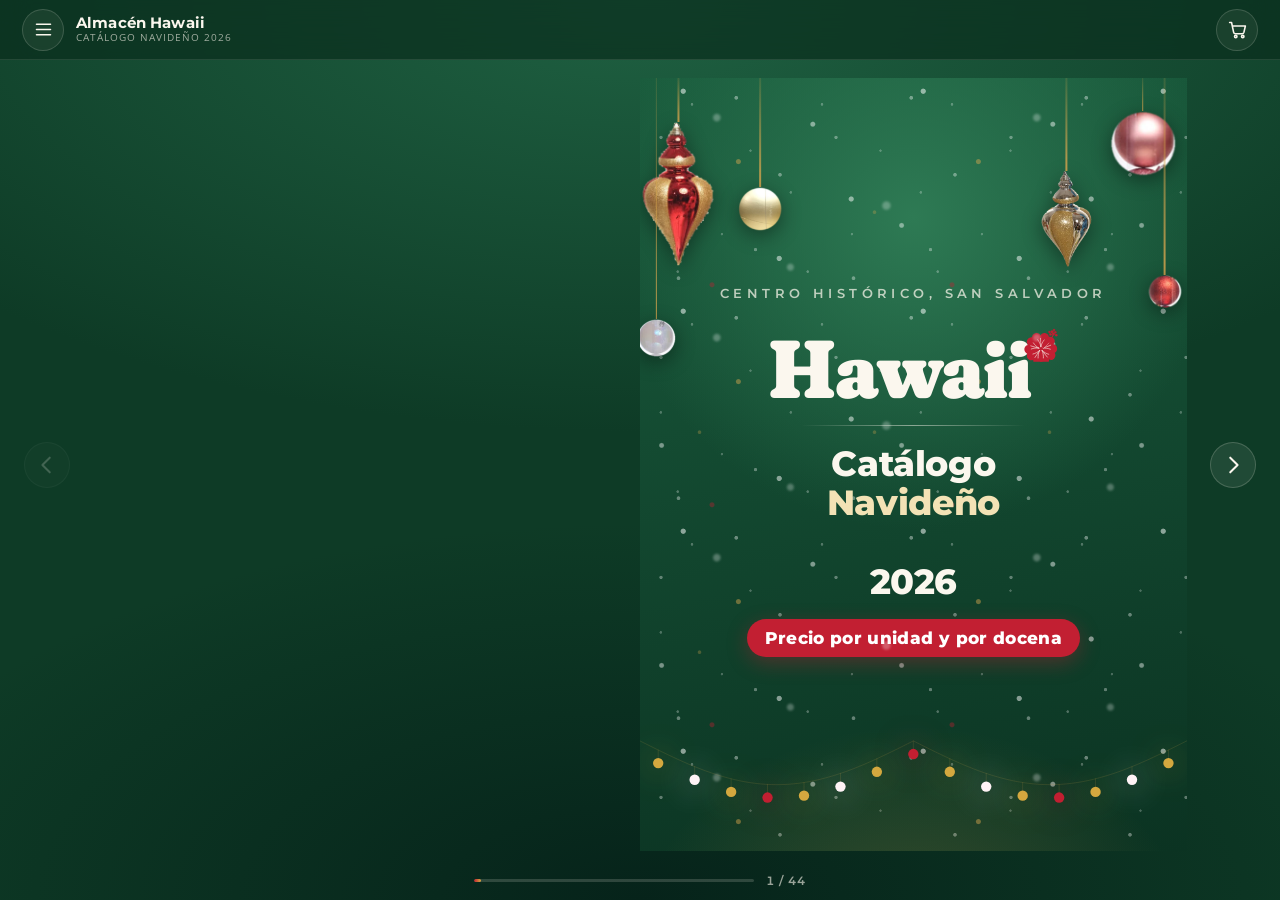
<file: index.html>
<!doctype html>
<html lang="es">
<head>
<meta charset="utf-8">
<meta name="viewport" content="width=device-width, initial-scale=1, viewport-fit=cover">
<title>Catálogo Hawaii Navidad 2026</title>
<meta name="description" content="Catálogo Navideño 2026 de Almacén Hawaii, Centro Histórico de San Salvador. Esferas, flores de pascua, varas, mallas y coronas, con precio por unidad y por docena.">
<meta name="theme-color" content="#0E3B26">

<meta property="og:type" content="website">
<meta property="og:title" content="Almacén Hawaii — Catálogo Navideño 2026">
<meta property="og:description" content="Esferas, flores de pascua, varas y mallas navideñas, por unidad y por docena. Pedidos por WhatsApp.">

<link rel="preconnect" href="https://fonts.googleapis.com">
<link rel="preconnect" href="https://fonts.gstatic.com" crossorigin>
<link href="https://fonts.googleapis.com/css2?family=Fraunces:opsz,wght,SOFT,WONK@9..144,700..900,100,1&family=Montserrat:wght@500;600;700;800&family=Open+Sans:wght@400;600&display=swap" rel="stylesheet">
<link rel="stylesheet" href="estilos.css?v=d9ed0b63">
</head>
<body>

<!-- ══ La marca en vectores ══
     El archivo original del logo no llegó, así que el hibisco va dibujado:
     cinco pétalos rizados, las nervaduras blancas y el estambre con sus
     anteras. Cuando aparezca el SVG verdadero se reemplaza este <symbol>
     y todo el catálogo se actualiza solo, porque todo uso es un <use>. -->
<svg width="0" height="0" style="position:absolute" aria-hidden="true" focusable="false">
 <symbol id="flor-completa" viewBox="-108 -122 216 216">
  <g transform="translate(0,20)">
   <g fill="currentColor">
     <path d="M0 0C-20 -16 -40 -30 -48 -48C-56 -66 -48 -86 -28 -90C-16 -92 -6 -85 -2 -76C2 -85 12 -92 24 -90C44 -86 52 -66 44 -48C36 -30 20 -16 0 0Z" transform="rotate(0)"/>
     <path d="M0 0C-20 -16 -40 -30 -48 -48C-56 -66 -48 -86 -28 -90C-16 -92 -6 -85 -2 -76C2 -85 12 -92 24 -90C44 -86 52 -66 44 -48C36 -30 20 -16 0 0Z" transform="rotate(72)"/>
     <path d="M0 0C-20 -16 -40 -30 -48 -48C-56 -66 -48 -86 -28 -90C-16 -92 -6 -85 -2 -76C2 -85 12 -92 24 -90C44 -86 52 -66 44 -48C36 -30 20 -16 0 0Z" transform="rotate(144)"/>
     <path d="M0 0C-20 -16 -40 -30 -48 -48C-56 -66 -48 -86 -28 -90C-16 -92 -6 -85 -2 -76C2 -85 12 -92 24 -90C44 -86 52 -66 44 -48C36 -30 20 -16 0 0Z" transform="rotate(216)"/>
     <path d="M0 0C-20 -16 -40 -30 -48 -48C-56 -66 -48 -86 -28 -90C-16 -92 -6 -85 -2 -76C2 -85 12 -92 24 -90C44 -86 52 -66 44 -48C36 -30 20 -16 0 0Z" transform="rotate(288)"/>
   </g>
   <g fill="none" stroke="var(--papel)" stroke-width="3.4" stroke-linecap="round" opacity=".9">
     <path d="M0 -12C-3 -28 -9 -40 -18 -52 M0 -12C-1 -30 -1 -44 -2 -60 M0 -12C4 -28 10 -40 19 -51" transform="rotate(0)"/>
     <path d="M0 -12C-3 -28 -9 -40 -18 -52 M0 -12C-1 -30 -1 -44 -2 -60 M0 -12C4 -28 10 -40 19 -51" transform="rotate(72)"/>
     <path d="M0 -12C-3 -28 -9 -40 -18 -52 M0 -12C-1 -30 -1 -44 -2 -60 M0 -12C4 -28 10 -40 19 -51" transform="rotate(144)"/>
     <path d="M0 -12C-3 -28 -9 -40 -18 -52 M0 -12C-1 -30 -1 -44 -2 -60 M0 -12C4 -28 10 -40 19 -51" transform="rotate(216)"/>
     <path d="M0 -12C-3 -28 -9 -40 -18 -52 M0 -12C-1 -30 -1 -44 -2 -60 M0 -12C4 -28 10 -40 19 -51" transform="rotate(288)"/>
   </g>
   <g fill="currentColor" stroke="currentColor" stroke-linecap="round">
    <path d="M4 2C30 -20 54 -48 70 -78" fill="none" stroke-width="6"/>
    <circle cx="72" cy="-86" r="8"/><circle cx="55" cy="-82" r="6.5"/>
    <circle cx="88" cy="-78" r="6.5"/><circle cx="64" cy="-98" r="7"/>
    <circle cx="83" cy="-95" r="6"/><circle cx="49" cy="-96" r="5.5"/>
    <circle cx="75" cy="-108" r="5.5"/>
   </g>
  </g>
 </symbol>
</svg>

<header class="barra">
  <div class="barra-izq">
    <button class="btn-icono" id="abrir-indice" aria-label="Ver las categorías" title="Categorías">
      <svg viewBox="0 0 24 24" aria-hidden="true"><path d="M4 6h16M4 12h16M4 18h16"/></svg>
    </button>
    <a class="marca" href="#" data-ir="0" aria-label="Portada del catálogo">
      <span class="marca-txt">
        <b>Almacén Hawaii</b>
        <small>Catálogo Navideño 2026</small>
      </span>
    </a>
  </div>

  <nav class="barra-acciones">
    <button class="btn-icono" id="abrir-carrito" aria-label="Ver mi pedido" title="Mi pedido">
      <svg viewBox="0 0 24 24" aria-hidden="true"><path d="M3 4h2.2l2.4 11.2a2 2 0 0 0 2 1.6h7.7a2 2 0 0 0 2-1.5L21 8H6.2"/><circle cx="10" cy="20" r="1.4"/><circle cx="18" cy="20" r="1.4"/></svg>
      <span class="globo" id="contador" hidden>0</span>
    </button>
  </nav>
</header>

<main class="escenario">
  <button class="paso paso-izq" id="anterior" aria-label="Página anterior">
    <svg viewBox="0 0 24 24" aria-hidden="true"><path d="M15 4 7 12l8 8"/></svg>
  </button>

  <div class="libro-caja">
    <div id="libro" class="libro"></div>
    <div class="cargando" id="cargando"><span></span> Armando el catálogo…</div>
  </div>

  <button class="paso paso-der" id="siguiente" aria-label="Página siguiente">
    <svg viewBox="0 0 24 24" aria-hidden="true"><path d="m9 4 8 8-8 8"/></svg>
  </button>

  <div class="pie">
    <div class="regleta" id="regleta" role="progressbar" aria-label="Avance del catálogo"><i></i></div>
    <span class="folio" id="folio">1 / 1</span>
  </div>
</main>

<!-- ══ Ficha del producto ══ -->
<div class="telon" id="telon-ficha" hidden>
  <article class="ficha" role="dialog" aria-modal="true" aria-labelledby="ficha-nombre">
    <button class="cerrar" data-cerrar="ficha" aria-label="Cerrar">
      <svg viewBox="0 0 24 24" aria-hidden="true"><path d="m6 6 12 12M18 6 6 18"/></svg>
    </button>
    <div class="ficha-foto">
      <img id="ficha-img" alt="" width="700" height="700">
    </div>
    <div class="ficha-datos">
      <p class="ficha-sku" id="ficha-sku"></p>
      <h2 id="ficha-nombre"></h2>
      <p class="ficha-desc" id="ficha-desc"></p>
      <dl class="ficha-specs" id="ficha-specs"></dl>

      <div class="precios">
        <span class="preventa" id="ficha-preventa"></span><span class="cu">c/u</span>
        <span class="etiqueta-ahorro" id="ficha-docena"></span>
      </div>

      <div class="campo" id="campo-color">
        <label>Color <span class="elegido" id="color-elegido"></span></label>
        <div class="muestras" id="ficha-colores" role="radiogroup" aria-label="Color"></div>
      </div>

      <div class="ficha-fila">
        <div class="campo campo-cant">
          <label for="ficha-cantidad">Cantidad</label>
          <div class="contador-cant">
            <button type="button" data-cant="-1" aria-label="Quitar uno">−</button>
            <input id="ficha-cantidad" type="number" value="1" min="1" max="99" inputmode="numeric">
            <button type="button" data-cant="1" aria-label="Agregar uno">+</button>
          </div>
        </div>
        <button class="btn-primario" id="agregar">
          <svg viewBox="0 0 24 24" aria-hidden="true"><path d="M3 4h2.2l2.4 11.2a2 2 0 0 0 2 1.6h7.7a2 2 0 0 0 2-1.5L21 8H6.2"/><circle cx="10" cy="20" r="1.4"/><circle cx="18" cy="20" r="1.4"/></svg>
          Agregar al pedido
        </button>
      </div>
      <p class="nota-preventa">El precio por docena aplica desde 12 unidades del mismo producto y color. Se paga contra entrega.</p>
    </div>
  </article>
</div>

<!-- ══ El pedido ══ -->
<div class="telon" id="telon-carrito" hidden>
  <aside class="carrito" role="dialog" aria-modal="true" aria-labelledby="carrito-titulo">
    <header>
      <h2 id="carrito-titulo">Mi pedido</h2>
      <button class="cerrar" data-cerrar="carrito" aria-label="Cerrar">
        <svg viewBox="0 0 24 24" aria-hidden="true"><path d="m6 6 12 12M18 6 6 18"/></svg>
      </button>
    </header>

    <div class="carrito-cuerpo" id="carrito-cuerpo"></div>

    <footer class="carrito-pie" id="carrito-pie">
      <dl class="totales">
        <div id="fila-regular"><dt>A precio unidad</dt><dd id="total-regular"></dd></div>
        <div class="ahorra" id="fila-ahorro"><dt>Precio por docena</dt><dd id="total-ahorro"></dd></div>
        <div class="grande"><dt>Total</dt><dd id="total-preventa"></dd></div>
      </dl>

      <div class="campo">
        <label for="cli-nombre">Tu nombre</label>
        <input id="cli-nombre" type="text" autocomplete="name" placeholder="Nombre y apellido">
      </div>
      <div class="campo">
        <label for="cli-tel">Tu teléfono</label>
        <input id="cli-tel" type="tel" autocomplete="tel" inputmode="tel" placeholder="7777-7777">
      </div>
      <p class="aviso" id="aviso-carrito" hidden></p>

      <a class="btn-whatsapp" id="enviar" href="#" target="_blank" rel="noopener">
        <svg viewBox="0 0 24 24" aria-hidden="true"><path d="M12 2a10 10 0 0 0-8.7 15L2 22l5.2-1.3A10 10 0 1 0 12 2Z"/><path d="M8.5 7.8c.2-.5.4-.5.7-.5h.6c.2 0 .4 0 .6.5l.8 1.9c.1.3 0 .5-.1.7l-.5.6c-.2.2-.3.4-.1.7a7 7 0 0 0 3.3 2.9c.3.1.5 0 .7-.2l.6-.7c.2-.2.4-.2.6-.1l1.9.9c.3.1.4.3.4.5 0 .9-.6 1.8-1.4 2-.7.2-1.6.3-4.4-1a10 10 0 0 1-4-4.3c-.5-1.1-.8-2.4-.6-3.1.1-.5.4-1 .9-1.3Z"/></svg>
        Finalizar pedido por WhatsApp
      </a>
      <p class="nota-preventa">Se abre WhatsApp con el pedido escrito. Vos lo revisás y lo enviás.</p>
    </footer>
  </aside>
</div>

<!-- ══ Secciones ══ -->
<div class="telon" id="telon-indice" hidden>
  <nav class="indice" role="dialog" aria-modal="true" aria-labelledby="indice-titulo">
    <header>
      <h2 id="indice-titulo">Categorías</h2>
      <button class="cerrar" data-cerrar="indice" aria-label="Cerrar">
        <svg viewBox="0 0 24 24" aria-hidden="true"><path d="m6 6 12 12M18 6 6 18"/></svg>
      </button>
    </header>
    <ol id="indice-lista"></ol>
  </nav>
</div>

<div class="brindis" id="brindis" hidden></div>

<script src="vendor/page-flip.browser.js"></script>
<script src="datos.js?v=13c87541"></script>
<script src="guion.js?v=bfd23bf8"></script>
</body>
</html>
</file>
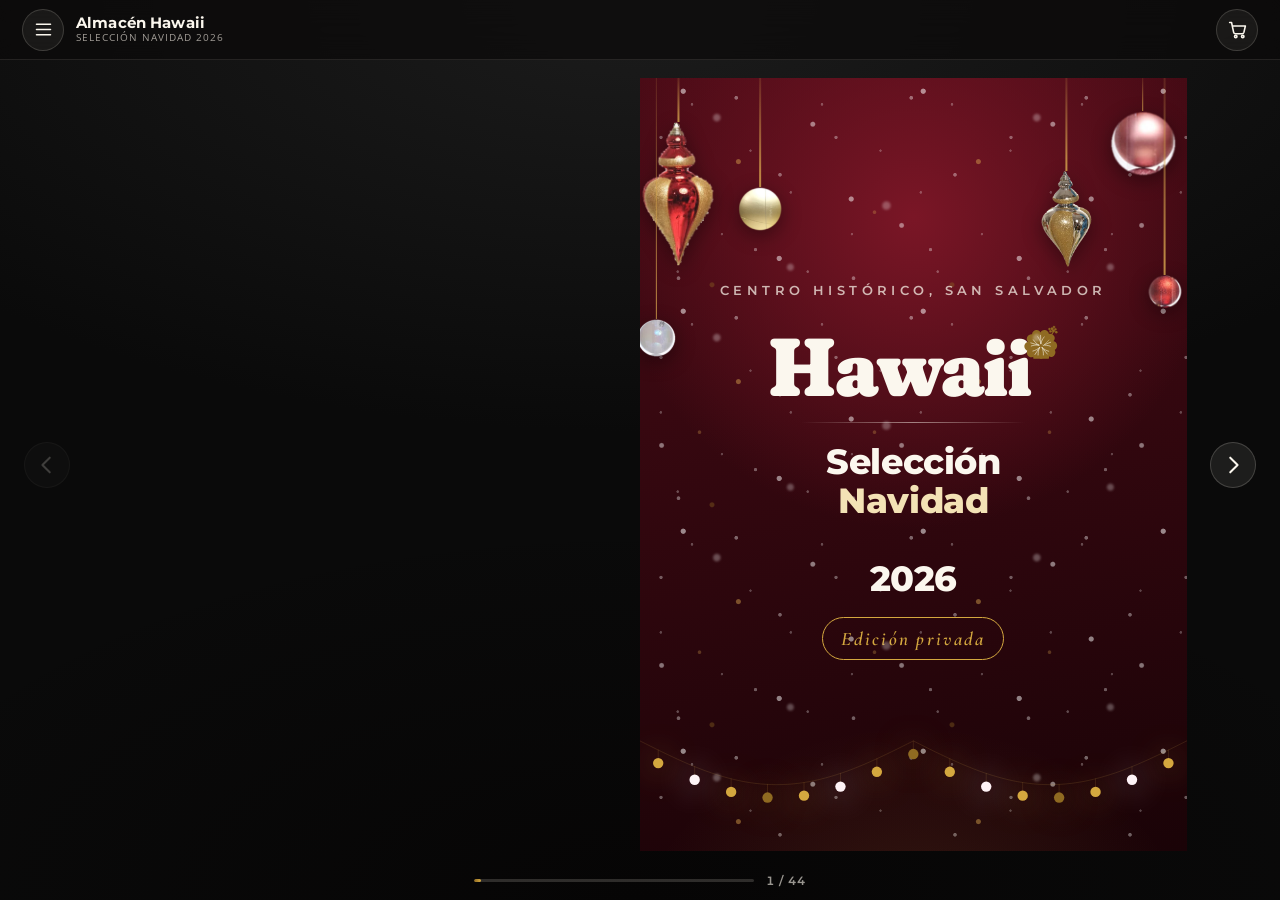
<file: seleccion/index.html>
<!doctype html>
<html lang="es">
<head>
<meta charset="utf-8">
<meta name="viewport" content="width=device-width, initial-scale=1, viewport-fit=cover">
<title>Almacén Hawaii · Selección Navidad 2026</title>
<meta name="description" content="Selección Navidad 2026 de Almacén Hawaii: esferas, coronas, moños y guías mostrados en salas, con precio por unidad y por docena.">
<meta name="theme-color" content="#0B0A09">

<meta property="og:type" content="website">
<meta property="og:title" content="Almacén Hawaii — Selección Navidad 2026">
<meta property="og:description" content="Una selección navideña preparada para su hogar: esferas, coronas, moños y guías. Atención personal por WhatsApp.">
<meta property="og:image" content="https://chatbotingene.github.io/catalogo-navideno-hawaii/seleccion/img/vista-previa.jpg">
<meta property="og:image:width" content="1200">
<meta property="og:image:height" content="630">

<link rel="preconnect" href="https://fonts.googleapis.com">
<link rel="preconnect" href="https://fonts.gstatic.com" crossorigin>
<link href="https://fonts.googleapis.com/css2?family=Fraunces:opsz,wght,SOFT,WONK@9..144,700..900,100,1&family=Cormorant+Garamond:ital,wght@0,500;0,600;1,500;1,600&family=Montserrat:wght@500;600;700;800&family=Open+Sans:wght@400;600&display=swap" rel="stylesheet">
<link rel="stylesheet" href="estilos.css?v=9a35f957">
</head>
<body>

<!-- ══ La marca en vectores ══
     El archivo original del logo no llegó, así que el hibisco va dibujado:
     cinco pétalos rizados, las nervaduras blancas y el estambre con sus
     anteras. Cuando aparezca el SVG verdadero se reemplaza este <symbol>
     y todo el catálogo se actualiza solo, porque todo uso es un <use>. -->
<svg width="0" height="0" style="position:absolute" aria-hidden="true" focusable="false">
 <symbol id="flor-completa" viewBox="-108 -122 216 216">
  <g transform="translate(0,20)">
   <g fill="currentColor">
     <path d="M0 0C-20 -16 -40 -30 -48 -48C-56 -66 -48 -86 -28 -90C-16 -92 -6 -85 -2 -76C2 -85 12 -92 24 -90C44 -86 52 -66 44 -48C36 -30 20 -16 0 0Z" transform="rotate(0)"/>
     <path d="M0 0C-20 -16 -40 -30 -48 -48C-56 -66 -48 -86 -28 -90C-16 -92 -6 -85 -2 -76C2 -85 12 -92 24 -90C44 -86 52 -66 44 -48C36 -30 20 -16 0 0Z" transform="rotate(72)"/>
     <path d="M0 0C-20 -16 -40 -30 -48 -48C-56 -66 -48 -86 -28 -90C-16 -92 -6 -85 -2 -76C2 -85 12 -92 24 -90C44 -86 52 -66 44 -48C36 -30 20 -16 0 0Z" transform="rotate(144)"/>
     <path d="M0 0C-20 -16 -40 -30 -48 -48C-56 -66 -48 -86 -28 -90C-16 -92 -6 -85 -2 -76C2 -85 12 -92 24 -90C44 -86 52 -66 44 -48C36 -30 20 -16 0 0Z" transform="rotate(216)"/>
     <path d="M0 0C-20 -16 -40 -30 -48 -48C-56 -66 -48 -86 -28 -90C-16 -92 -6 -85 -2 -76C2 -85 12 -92 24 -90C44 -86 52 -66 44 -48C36 -30 20 -16 0 0Z" transform="rotate(288)"/>
   </g>
   <g fill="none" stroke="var(--papel)" stroke-width="3.4" stroke-linecap="round" opacity=".9">
     <path d="M0 -12C-3 -28 -9 -40 -18 -52 M0 -12C-1 -30 -1 -44 -2 -60 M0 -12C4 -28 10 -40 19 -51" transform="rotate(0)"/>
     <path d="M0 -12C-3 -28 -9 -40 -18 -52 M0 -12C-1 -30 -1 -44 -2 -60 M0 -12C4 -28 10 -40 19 -51" transform="rotate(72)"/>
     <path d="M0 -12C-3 -28 -9 -40 -18 -52 M0 -12C-1 -30 -1 -44 -2 -60 M0 -12C4 -28 10 -40 19 -51" transform="rotate(144)"/>
     <path d="M0 -12C-3 -28 -9 -40 -18 -52 M0 -12C-1 -30 -1 -44 -2 -60 M0 -12C4 -28 10 -40 19 -51" transform="rotate(216)"/>
     <path d="M0 -12C-3 -28 -9 -40 -18 -52 M0 -12C-1 -30 -1 -44 -2 -60 M0 -12C4 -28 10 -40 19 -51" transform="rotate(288)"/>
   </g>
   <g fill="currentColor" stroke="currentColor" stroke-linecap="round">
    <path d="M4 2C30 -20 54 -48 70 -78" fill="none" stroke-width="6"/>
    <circle cx="72" cy="-86" r="8"/><circle cx="55" cy="-82" r="6.5"/>
    <circle cx="88" cy="-78" r="6.5"/><circle cx="64" cy="-98" r="7"/>
    <circle cx="83" cy="-95" r="6"/><circle cx="49" cy="-96" r="5.5"/>
    <circle cx="75" cy="-108" r="5.5"/>
   </g>
  </g>
 </symbol>
</svg>

<header class="barra">
  <div class="barra-izq">
    <button class="btn-icono" id="abrir-indice" aria-label="Ver las categorías" title="Categorías">
      <svg viewBox="0 0 24 24" aria-hidden="true"><path d="M4 6h16M4 12h16M4 18h16"/></svg>
    </button>
    <a class="marca" href="#" data-ir="0" aria-label="Portada del catálogo">
      <span class="marca-txt">
        <b>Almacén Hawaii</b>
        <small>Selección Navidad 2026</small>
      </span>
    </a>
  </div>

  <nav class="barra-acciones">
    <button class="btn-icono" id="abrir-carrito" aria-label="Ver mi pedido" title="Mi pedido">
      <svg viewBox="0 0 24 24" aria-hidden="true"><path d="M3 4h2.2l2.4 11.2a2 2 0 0 0 2 1.6h7.7a2 2 0 0 0 2-1.5L21 8H6.2"/><circle cx="10" cy="20" r="1.4"/><circle cx="18" cy="20" r="1.4"/></svg>
      <span class="globo" id="contador" hidden>0</span>
    </button>
  </nav>
</header>

<main class="escenario">
  <button class="paso paso-izq" id="anterior" aria-label="Página anterior">
    <svg viewBox="0 0 24 24" aria-hidden="true"><path d="M15 4 7 12l8 8"/></svg>
  </button>

  <div class="libro-caja">
    <div id="libro" class="libro"></div>
    <div class="cargando" id="cargando"><span></span> Armando el catálogo…</div>
  </div>

  <button class="paso paso-der" id="siguiente" aria-label="Página siguiente">
    <svg viewBox="0 0 24 24" aria-hidden="true"><path d="m9 4 8 8-8 8"/></svg>
  </button>

  <div class="pie">
    <div class="regleta" id="regleta" role="progressbar" aria-label="Avance del catálogo"><i></i></div>
    <span class="folio" id="folio">1 / 1</span>
  </div>
</main>

<!-- ══ Ficha del producto ══ -->
<div class="telon" id="telon-ficha" hidden>
  <article class="ficha" role="dialog" aria-modal="true" aria-labelledby="ficha-nombre">
    <button class="cerrar" data-cerrar="ficha" aria-label="Cerrar">
      <svg viewBox="0 0 24 24" aria-hidden="true"><path d="m6 6 12 12M18 6 6 18"/></svg>
    </button>
    <div class="ficha-foto">
      <img id="ficha-img" alt="" width="700" height="700">
    </div>
    <div class="ficha-datos">
      <p class="ficha-sku" id="ficha-sku"></p>
      <h2 id="ficha-nombre"></h2>
      <p class="ficha-desc" id="ficha-desc"></p>
      <dl class="ficha-specs" id="ficha-specs"></dl>

      <div class="precios">
        <span class="preventa" id="ficha-preventa"></span><span class="cu">c/u</span>
        <span class="etiqueta-ahorro" id="ficha-docena"></span>
      </div>

      <div class="campo" id="campo-color">
        <label>Color <span class="elegido" id="color-elegido"></span></label>
        <div class="muestras" id="ficha-colores" role="radiogroup" aria-label="Color"></div>
      </div>

      <div class="ficha-fila">
        <div class="campo campo-cant">
          <label for="ficha-cantidad">Cantidad</label>
          <div class="contador-cant">
            <button type="button" data-cant="-1" aria-label="Quitar uno">−</button>
            <input id="ficha-cantidad" type="number" value="1" min="1" max="99" inputmode="numeric">
            <button type="button" data-cant="1" aria-label="Agregar uno">+</button>
          </div>
        </div>
        <button class="btn-primario" id="agregar">
          <svg viewBox="0 0 24 24" aria-hidden="true"><path d="M3 4h2.2l2.4 11.2a2 2 0 0 0 2 1.6h7.7a2 2 0 0 0 2-1.5L21 8H6.2"/><circle cx="10" cy="20" r="1.4"/><circle cx="18" cy="20" r="1.4"/></svg>
          Agregar al pedido
        </button>
      </div>
      <p class="nota-preventa">El precio por docena aplica desde 12 unidades del mismo producto y color. Se paga contra entrega.</p>
    </div>
  </article>
</div>

<!-- ══ El pedido ══ -->
<div class="telon" id="telon-carrito" hidden>
  <aside class="carrito" role="dialog" aria-modal="true" aria-labelledby="carrito-titulo">
    <header>
      <h2 id="carrito-titulo">Mi pedido</h2>
      <button class="cerrar" data-cerrar="carrito" aria-label="Cerrar">
        <svg viewBox="0 0 24 24" aria-hidden="true"><path d="m6 6 12 12M18 6 6 18"/></svg>
      </button>
    </header>

    <div class="carrito-cuerpo" id="carrito-cuerpo"></div>

    <footer class="carrito-pie" id="carrito-pie">
      <dl class="totales">
        <div id="fila-regular"><dt>A precio unidad</dt><dd id="total-regular"></dd></div>
        <div class="ahorra" id="fila-ahorro"><dt>Precio por docena</dt><dd id="total-ahorro"></dd></div>
        <div class="grande"><dt>Total</dt><dd id="total-preventa"></dd></div>
      </dl>

      <div class="campo">
        <label for="cli-nombre">Su nombre</label>
        <input id="cli-nombre" type="text" autocomplete="name" placeholder="Nombre y apellido">
      </div>
      <div class="campo">
        <label for="cli-tel">Su teléfono</label>
        <input id="cli-tel" type="tel" autocomplete="tel" inputmode="tel" placeholder="7777-7777">
      </div>
      <p class="aviso" id="aviso-carrito" hidden></p>

      <a class="btn-whatsapp" id="enviar" href="#" target="_blank" rel="noopener">
        <svg viewBox="0 0 24 24" aria-hidden="true"><path d="M12 2a10 10 0 0 0-8.7 15L2 22l5.2-1.3A10 10 0 1 0 12 2Z"/><path d="M8.5 7.8c.2-.5.4-.5.7-.5h.6c.2 0 .4 0 .6.5l.8 1.9c.1.3 0 .5-.1.7l-.5.6c-.2.2-.3.4-.1.7a7 7 0 0 0 3.3 2.9c.3.1.5 0 .7-.2l.6-.7c.2-.2.4-.2.6-.1l1.9.9c.3.1.4.3.4.5 0 .9-.6 1.8-1.4 2-.7.2-1.6.3-4.4-1a10 10 0 0 1-4-4.3c-.5-1.1-.8-2.4-.6-3.1.1-.5.4-1 .9-1.3Z"/></svg>
        Finalizar pedido por WhatsApp
      </a>
      <p class="nota-preventa">Se abre WhatsApp con el pedido escrito. Usted lo revisa y lo envía.</p>
    </footer>
  </aside>
</div>

<!-- ══ Secciones ══ -->
<div class="telon" id="telon-indice" hidden>
  <nav class="indice" role="dialog" aria-modal="true" aria-labelledby="indice-titulo">
    <header>
      <h2 id="indice-titulo">Categorías</h2>
      <button class="cerrar" data-cerrar="indice" aria-label="Cerrar">
        <svg viewBox="0 0 24 24" aria-hidden="true"><path d="m6 6 12 12M18 6 6 18"/></svg>
      </button>
    </header>
    <ol id="indice-lista"></ol>
  </nav>
</div>

<div class="brindis" id="brindis" hidden></div>

<script src="vendor/page-flip.browser.js"></script>
<script src="datos.js?v=13c87541"></script>
<script src="salas.js?v=40451392"></script>
<script src="guion.js?v=cb18c25b"></script>
</body>
</html>
</file>
<file: estilos.css>
/* ════════════════════════════════════════════════════════════════
   Almacén Hawaii — Catálogo Navideño 2026 (precio estándar)

   Esta edición va con paleta navideña clásica: verde pino de estructura,
   rojo navidad para precios y lo que salta, dorado para luces y filetes,
   y papel crema. (La preventa conserva su paleta rosa.) Las notas de
   abajo hablan de rosa y fucsia: los nombres de las variables quedaron
   igual para no tocar el resto del archivo.

   La paleta sale del hibisco del logo. El fucsia era el acento y pasó a
   ser el protagonista: el rosa profundo carga la estructura —barra,
   portada, titulares— y el papel es un rosa muy claro.

   Aun así el fucsia fuerte sigue reservado para lo que debe saltar:
   precio de preventa, sellos de descuento, el punto que dice "tocá
   aquí". Sobre un fondo ya rosado, usarlo también de fondo haría que
   nada resalte. El dorado entra para lo navideño.
   ════════════════════════════════════════════════════════════════ */

:root {
  /* Rosa de fondo, fucsia de acento y dorado para lo navideño. El fucsia
     no es un color prestado: es el del hibisco del logo, que pasa de
     acento a protagonista. El rosa profundo hace de estructura —lo que
     antes hacía el verde— y el papel es un rosa muy claro, casi blanco,
     para que la foto del producto siga siendo lo que más pesa.

     Los nombres no dicen un color a propósito: cambiar la paleta es
     cambiar este bloque y nada más. */
  --marca:       #14532D;   /* titulares, botones, estructura */
  /* El rosa de fondo va empolvado y no encendido: sobre un fondo
     saturado, el fucsia de los precios deja de saltar. Lo que salta es
     lo que contrasta, y para contrastar el fondo tiene que ceder. */
  --marca-hondo: #0E3B26;   /* barra, portada, contraportada */
  --marca-claro: #7FA88C;
  --fucsia:      #C21F32;   /* precios de preventa, sellos, lo que salta */
  --fucsia-hondo:#9A1626;
  --dorado:      #D4A83F;   /* luces, filetes, lo navideño */
  --papel:       #FBF7EE;   /* la hoja */
  --papel-hondo: #F2EAD7;
  --tinta:       #1E2A22;
  --tinta-suave: #5F6B62;
  --linea:       #E5DAC0;
  --whatsapp:    #25D366;

  --r-chico: 10px;
  --r:       16px;
  --r-grande:26px;

  --sombra:      0 2px 8px rgba(14,59,38,.08), 0 12px 32px rgba(14,59,38,.10);
  --sombra-alta: 0 8px 24px rgba(14,59,38,.16), 0 32px 64px rgba(14,59,38,.22);

  --titulo: "Montserrat", "Helvetica Neue", Arial, sans-serif;
  --texto:  "Open Sans", "Helvetica Neue", Arial, sans-serif;
  --logo:   "Fraunces", Georgia, "Times New Roman", serif;

  --barra-alto: 60px;
}

* { box-sizing: border-box; }

html, body {
  height: 100%;
  margin: 0;
}

body {
  font-family: var(--texto);
  color: var(--tinta);
  background: var(--marca-hondo);
  /* Un resplandor tibio detrás del libro, como la luz de una sala. */
  background-image:
    radial-gradient(120% 80% at 50% 0%, #1F6142 0%, transparent 60%),
    radial-gradient(90% 60% at 50% 100%, #06231A 0%, transparent 70%);
  display: flex;
  flex-direction: column;
  overflow: hidden;
  -webkit-font-smoothing: antialiased;
}

svg { fill: none; stroke: currentColor; stroke-width: 1.8; stroke-linecap: round; stroke-linejoin: round; }
img { max-width: 100%; display: block; }

/* ── La barra de arriba ─────────────────────────────────────── */

.barra {
  flex: 0 0 auto;
  height: var(--barra-alto);
  padding: 0 clamp(10px, 3vw, 22px);
  display: flex;
  align-items: center;
  justify-content: space-between;
  gap: 12px;
  background: rgba(10, 46, 30, .72);
  backdrop-filter: blur(14px);
  -webkit-backdrop-filter: blur(14px);
  border-bottom: 1px solid rgba(251, 246, 236, .10);
  position: relative;
  z-index: 40;
}

.barra-izq {
  display: flex;
  align-items: center;
  gap: clamp(7px, 2vw, 12px);
  min-width: 0;
}

.marca {
  display: flex;
  align-items: center;
  gap: 10px;
  text-decoration: none;
  color: var(--papel);
  min-width: 0;
}

.marca-txt { display: flex; flex-direction: column; line-height: 1.15; min-width: 0; }
.marca-txt b {
  font-family: var(--titulo);
  font-weight: 700;
  font-size: 14.5px;
  letter-spacing: .01em;
  white-space: nowrap;
}
.marca-txt small {
  font-size: 10px;
  letter-spacing: .1em;
  text-transform: uppercase;
  color: rgba(251,246,236,.62);
  white-space: nowrap;
}

.barra-acciones { display: flex; align-items: center; gap: 6px; flex: none; }

.btn-icono {
  position: relative;
  width: 42px; height: 42px;
  display: grid; place-items: center;
  border: 1px solid rgba(251,246,236,.16);
  border-radius: 50%;
  background: rgba(251,246,236,.06);
  color: var(--papel);
  cursor: pointer;
  transition: background .18s, border-color .18s, transform .18s;
}
.btn-icono svg { width: 21px; height: 21px; }
.btn-icono:hover { background: rgba(251,246,236,.14); border-color: rgba(251,246,236,.3); }
.btn-icono:active { transform: scale(.94); }

.globo {
  position: absolute;
  top: -3px; right: -3px;
  min-width: 20px; height: 20px;
  padding: 0 5px;
  border-radius: 10px;
  background: var(--fucsia);
  color: #fff;
  font-family: var(--titulo);
  font-weight: 700;
  font-size: 11px;
  line-height: 20px;
  text-align: center;
  border: 2px solid var(--marca-hondo);
}
.globo.late { animation: late .42s ease; }
@keyframes late { 0%,100% { transform: scale(1); } 40% { transform: scale(1.35); } }

/* ── El escenario donde vive el libro ───────────────────────── */

.escenario {
  flex: 1 1 auto;
  min-height: 0;
  position: relative;
  display: grid;
  grid-template-columns: auto minmax(0, 1fr) auto;
  align-items: center;
  gap: clamp(4px, 1.5vw, 18px);
  padding: clamp(8px, 2vh, 20px) clamp(6px, 2vw, 24px) 48px;
}

.libro-caja {
  grid-column: 2;
  height: 100%;
  min-height: 0;
  display: grid;
  place-items: center;
  position: relative;
}

.libro { max-width: 100%; }
.libro .stf__parent { margin: 0 auto; }

.cargando {
  position: absolute;
  inset: auto;
  display: flex;
  align-items: center;
  gap: 10px;
  color: rgba(251,246,236,.7);
  font-size: 13.5px;
  letter-spacing: .04em;
}
.cargando[hidden] { display: none; }
.cargando span {
  width: 15px; height: 15px;
  border: 2px solid rgba(251,246,236,.25);
  border-top-color: var(--fucsia);
  border-radius: 50%;
  animation: gira .8s linear infinite;
}
@keyframes gira { to { transform: rotate(360deg); } }

/* Flechas de paso */
.paso {
  width: 46px; height: 46px;
  display: grid; place-items: center;
  border: 1px solid rgba(251,246,236,.18);
  border-radius: 50%;
  background: rgba(251,246,236,.08);
  color: var(--papel);
  cursor: pointer;
  z-index: 20;
  transition: background .18s, opacity .18s, transform .18s;
}
.paso svg { width: 22px; height: 22px; stroke-width: 2.2; }
.paso:hover { background: rgba(251,246,236,.18); }
.paso:active { transform: scale(.92); }
.paso[disabled] { opacity: .22; cursor: default; }
.paso-izq { grid-column: 1; }
.paso-der { grid-column: 3; }

/* Regleta de avance y folio */
.pie {
  position: absolute;
  left: 0; right: 0; bottom: 12px;
  display: flex;
  align-items: center;
  justify-content: center;
  gap: 12px;
  pointer-events: none;
}
.regleta {
  width: min(280px, 44vw);
  height: 3px;
  border-radius: 3px;
  background: rgba(251,246,236,.16);
  overflow: hidden;
}
.regleta i {
  display: block;
  height: 100%;
  width: 0;
  border-radius: 3px;
  background: linear-gradient(90deg, var(--fucsia), var(--dorado));
  transition: width .5s cubic-bezier(.22,.9,.3,1);
}
.folio {
  font-family: var(--titulo);
  font-weight: 600;
  font-size: 12px;
  letter-spacing: .07em;
  color: rgba(251,246,236,.6);
  font-variant-numeric: tabular-nums;
}

/* ── Las páginas ────────────────────────────────────────────── */

.pagina {
  container-type: inline-size;
  background: var(--papel);
  color: var(--tinta);
  overflow: hidden;
  position: relative;
}
.pagina-interior {
  position: absolute;
  inset: 0;
  padding: clamp(16px, 4.4%, 38px);
  display: flex;
  flex-direction: column;
  overflow: hidden;
}

/* Filo de la hoja: da el grosor del papel en el canto interno. */
.stf__item .pagina::after {
  content: "";
  position: absolute;
  top: 0; bottom: 0;
  width: 26px;
  pointer-events: none;
}
.--left .pagina::after  { right: 0; background: linear-gradient(270deg, rgba(43,32,16,.14), transparent); }
.--right .pagina::after { left: 0;  background: linear-gradient(90deg,  rgba(43,32,16,.14), transparent); }

.numero-pagina {
  position: absolute;
  bottom: clamp(10px, 2.6%, 18px);
  left: 0; right: 0;
  text-align: center;
  font-family: var(--titulo);
  font-weight: 600;
  font-size: 10.5px;
  letter-spacing: .18em;
  color: var(--tinta-suave);
  opacity: .55;
}

/* ── Portada ────────────────────────────────────────────────── */

.pagina.portada {
  background:
    radial-gradient(90% 65% at 50% 18%, #2E7A54 0%, transparent 62%),
    linear-gradient(170deg, #1A5C3D 0%, #0B3322 100%);
  color: var(--papel);
}
.portada .pagina-interior {
  align-items: center;
  justify-content: center;
  text-align: center;
  padding: clamp(20px, 6%, 44px);
}

/* Todo el texto de la portada va en un solo bloque centrado. */
.portada-centro {
  position: relative;
  z-index: 2;
  display: flex;
  flex-direction: column;
  align-items: center;
  gap: clamp(10px, 3.4cqw, 22px);
}

/* ── Los adornos que cuelgan del borde de arriba ──────────────────
   Son las esferas reales del contenedor, recortadas. Cada una tiene
   su propio tiempo de vaivén y su demora: si todas se mecieran al
   mismo compás parecería un carrusel; desfasadas parece aire. */
.guirnalda {
  position: absolute;
  inset: 0;
  overflow: hidden;
  pointer-events: none;
  z-index: 1;
}
.colgante {
  position: absolute;
  top: 0;
  left: var(--izq);
  width: calc(var(--tam) * 1cqw);
  display: flex;
  flex-direction: column;
  align-items: center;
  transform: translateX(-50%);
  transform-origin: 50% 0;
  animation: vaiven var(--seg) ease-in-out var(--demora) infinite alternate;
}
.colgante .hilo {
  width: 1.5px;
  height: calc(var(--largo) * 1cqw);
  background: linear-gradient(to bottom, rgba(217,166,78,.15), rgba(217,166,78,.85));
}
.colgante img {
  width: 100%;
  height: calc(var(--tam) * var(--alto) * 1cqw);
  object-fit: contain;
  filter: drop-shadow(0 5px 10px rgba(0,0,0,.42));
}
/* El giro sale desde donde se ata el hilo, no desde la esfera. */
@keyframes vaiven {
  from { transform: translateX(-50%) rotate(-3.4deg); }
  to   { transform: translateX(-50%) rotate(3.4deg); }
}

/* ── La nieve ─────────────────────────────────────────────────────
   Tres capas con copos de distinto tamaño y velocidad: las chicas van
   rápido y las grandes lento, que es lo que da sensación de fondo y
   frente. Cada capa es un mosaico que se repite, y la animación la
   corre exactamente el alto de un mosaico, así el ciclo no tiene
   costura. La caída va con una ese, no en línea recta.

   Entre los copos blancos van unas motitas doradas y una fucsia:
   suficiente para que el fondo se sienta de la marca. */
.nieve {
  position: absolute;
  inset: 0;
  overflow: hidden;
  pointer-events: none;
  z-index: 0;
}
.nieve.frente { z-index: 3; }
.nieve i {
  position: absolute;
  left: 0; right: 0;
  top: -220px; bottom: -220px;
  background-repeat: repeat;
  animation: nevar linear infinite;
}

.nieve i:nth-child(1) {
  opacity: .55;
  background-size: 240px 220px;
  animation-duration: 30s;
  background-image:
    radial-gradient(circle at 18%  6%,  rgba(255,255,255,.95) 0 2.2px, transparent 3px),
    radial-gradient(circle at 72% 21%,  rgba(255,255,255,.85) 0 1.9px, transparent 3px),
    radial-gradient(circle at 41% 38%,  rgba(217,166,78,.85)  0 2.0px, transparent 3px),
    radial-gradient(circle at 88% 55%,  rgba(255,255,255,.9)  0 2.1px, transparent 3px),
    radial-gradient(circle at 9%  67%,  rgba(255,255,255,.8)  0 1.8px, transparent 3px),
    radial-gradient(circle at 58% 82%,  rgba(255,255,255,.9)  0 2.2px, transparent 3px),
    radial-gradient(circle at 30% 94%,  rgba(194,31,50,.7)   0 1.9px, transparent 3px);
}
.nieve i:nth-child(2) {
  opacity: .42;
  background-size: 175px 220px;
  animation-duration: 21s;
  background-image:
    radial-gradient(circle at 55%  9%,  rgba(255,255,255,.9) 0 1.5px, transparent 2.2px),
    radial-gradient(circle at 12% 27%,  rgba(255,255,255,.8) 0 1.3px, transparent 2px),
    radial-gradient(circle at 80% 44%,  rgba(255,255,255,.85) 0 1.4px, transparent 2.2px),
    radial-gradient(circle at 34% 61%,  rgba(217,166,78,.7)  0 1.4px, transparent 2.2px),
    radial-gradient(circle at 66% 78%,  rgba(255,255,255,.8) 0 1.3px, transparent 2px),
    radial-gradient(circle at 22% 91%,  rgba(255,255,255,.85) 0 1.5px, transparent 2.2px);
}
.nieve i:nth-child(3) {
  opacity: .3;
  background-size: 130px 220px;
  animation-duration: 15s;
  background-image:
    radial-gradient(circle at 40% 12%, rgba(255,255,255,.9) 0 1px, transparent 1.6px),
    radial-gradient(circle at 85% 33%, rgba(255,255,255,.8) 0 .9px, transparent 1.5px),
    radial-gradient(circle at 16% 52%, rgba(255,255,255,.85) 0 1px, transparent 1.6px),
    radial-gradient(circle at 63% 71%, rgba(255,255,255,.8) 0 .9px, transparent 1.5px),
    radial-gradient(circle at 29% 88%, rgba(255,255,255,.9) 0 1px, transparent 1.6px);
}
/* La capa de adelante pasa por delante del texto: pocos copos, grandes
   y desenfocados, como los que caen cerca de la cámara. */
.nieve.frente i {
  opacity: .3;
  background-size: 320px 220px;
  animation-duration: 12s;
  filter: blur(1.2px);
  background-image:
    radial-gradient(circle at 24% 18%, rgba(255,255,255,.95) 0 3px, transparent 4.5px),
    radial-gradient(circle at 77% 58%, rgba(255,255,255,.9)  0 3.4px, transparent 5px),
    radial-gradient(circle at 47% 86%, rgba(255,255,255,.9)  0 2.8px, transparent 4.2px);
}

@keyframes nevar {
  0%   { transform: translate(0, 0); }
  50%  { transform: translate(16px, 110px); }
  100% { transform: translate(0, 220px); }
}

/* ── El pie: resplandor y guirnalda de luces ──────────────────────
   La portada quedaba desnuda abajo. El resplandor da fondo y la
   guirnalda da el movimiento. */
.resplandor {
  position: absolute;
  left: -10%; right: -10%;
  bottom: -14%;
  height: 42%;
  pointer-events: none;
  z-index: 0;
  background: radial-gradient(60% 100% at 50% 100%,
    rgba(217,166,78,.26) 0%, rgba(217,166,78,.10) 42%, transparent 72%);
}

.pie-luces {
  position: absolute;
  left: 0; right: 0;
  bottom: clamp(14px, 5%, 34px);
  height: clamp(42px, 16cqw, 96px);
  pointer-events: none;
  z-index: 1;
}
.pie-luces.arriba {
  bottom: auto;
  top: 0;
}
.luces { width: 100%; height: 100%; overflow: visible; }
.luces .cable {
  fill: none;
  stroke: rgba(217,166,78,.5);
  stroke-width: .28;
  vector-effect: non-scaling-stroke;
}
.foco line {
  stroke: rgba(217,166,78,.65);
  stroke-width: .22;
  vector-effect: non-scaling-stroke;
}
.foco circle {
  fill: var(--color);
  stroke: none;
  transform-box: fill-box;
  transform-origin: center;
  animation: titilar 2.6s ease-in-out var(--demora) infinite alternate;
  filter: drop-shadow(0 0 3px var(--color));
}
@keyframes titilar {
  from { opacity: .38; }
  to   { opacity: 1; }
}

@media (prefers-reduced-motion: reduce) {
  .colgante { animation: none; transform: translateX(-50%) rotate(-1.5deg); }
  .nieve i { animation: none; }
  .foco circle { animation: none; opacity: .85; }
}

.logotipo {
  font-family: var(--logo);
  font-weight: 900;
  font-variation-settings: "SOFT" 100, "WONK" 1;
  font-size: clamp(46px, 15cqw, 108px);
  line-height: .9;
  letter-spacing: -.015em;
  color: var(--papel);
  position: relative;
  display: inline-block;
  padding-right: .34em;
}
.logotipo .flor-grande {
  position: absolute;
  right: -.02em; top: -.10em;
  width: .46em; height: .46em;
  color: var(--fucsia);
  stroke: none;
}
.portada .antetitulo {
  font-family: var(--titulo);
  font-weight: 600;
  font-size: clamp(9px, 2.6cqw, 13px);
  letter-spacing: .34em;
  text-transform: uppercase;
  color: rgba(251,246,236,.72);
}
.portada h1 {
  font-family: var(--titulo);
  font-weight: 800;
  font-size: clamp(19px, 6.4cqw, 40px);
  line-height: 1.12;
  margin: 0;
  letter-spacing: -.01em;
}
.portada h1 em {
  display: block;
  font-style: normal;
  /* Rosa claro y no dorado: sobre un fondo rosado el dorado se ensucia
     y pierde el filo. El dorado se guarda para las luces y los filetes,
     donde va sobre oscuro y sí brilla. */
  color: #F3E2B5;
}
.filete {
  width: 58%;
  height: 1px;
  background: linear-gradient(90deg, transparent, rgba(251,246,236,.5), transparent);
}
.moneda-ahorro {
  display: inline-flex;
  align-items: baseline;
  gap: 8px;
  padding: 9px 18px;
  border-radius: 999px;
  background: var(--fucsia);
  color: #fff;
  font-family: var(--titulo);
  font-weight: 800;
  font-size: clamp(12px, 3.4cqw, 17px);
  letter-spacing: .02em;
  box-shadow: 0 6px 20px rgba(194,31,50,.35);
}

/* ── Página de bienvenida ───────────────────────────────────── */

.pagina.aviso-pagina .pagina-interior { justify-content: center; gap: 5%; }
.titulo-seccion {
  font-family: var(--titulo);
  font-weight: 800;
  font-size: clamp(17px, 5.4cqw, 30px);
  line-height: 1.15;
  color: var(--marca);
  margin: 0;
  letter-spacing: -.01em;
}
.rotulo {
  font-family: var(--titulo);
  font-weight: 700;
  font-size: clamp(8.5px, 2.4cqw, 11px);
  letter-spacing: .26em;
  text-transform: uppercase;
  color: var(--fucsia);
  margin: 0 0 6px;
}
/* ── Las condiciones de la preventa ──────────────────────────────
   Tres bloques con viñetas. Es la letra chica del trato, así que se
   lee de corrido y no compite con nada. */
.condiciones {
  display: flex;
  flex-direction: column;
  gap: clamp(11px, 3cqw, 20px);
}
.condicion h3 {
  font-family: var(--titulo);
  font-weight: 800;
  font-size: clamp(10px, 2.8cqw, 13px);
  letter-spacing: .08em;
  text-transform: uppercase;
  color: var(--marca);
  margin: 0 0 5px;
}
.condicion ul {
  margin: 0;
  padding-left: 1.1em;
  display: flex;
  flex-direction: column;
  gap: clamp(3px, 1cqw, 6px);
}
.condicion li {
  font-size: clamp(11px, 3cqw, 14px);
  line-height: 1.45;
  color: var(--tinta);
}
.condicion li::marker { color: var(--fucsia); }

.recuadro {
  border: 1px solid var(--linea);
  border-left: 3px solid var(--dorado);
  border-radius: var(--r-chico);
  background: rgba(217,166,78,.07);
  padding: clamp(10px, 3cqw, 16px);
  font-size: clamp(10.5px, 2.8cqw, 13px);
  line-height: 1.6;
}

/* ── Páginas de escena, con los puntos clicleables ──────────── */

.pagina.escena .pagina-interior { padding: 0; }

/* El lienzo: la foto y las esferas viven en el mismo marco, así que si
   el marco se mueve, se mueven juntas y los puntos no se despegan. */
.escena-lienzo { position: absolute; inset: 0; }

/* Las escenas de esferas apoyadas no pueden mecerse, así que el que se
   mueve es el encuadre: un acercamiento muy lento, apenas perceptible. */
.escena-lienzo.deriva {
  animation: deriva 34s ease-in-out infinite alternate;
  will-change: transform;
}
@keyframes deriva {
  from { transform: scale(1.02) translate(0, 0); }
  to   { transform: scale(1.08) translate(-1.1%, -0.7%); }
}

.escena-foto { position: absolute; inset: 0; }
.escena-foto img { width: 100%; height: 100%; object-fit: cover; }
/* Un velo abajo para que el rótulo se lea sobre cualquier foto. */
.escena-foto::after {
  content: "";
  position: absolute; inset: 0;
  background: linear-gradient(to top, rgba(8,36,24,.82) 0%, rgba(8,36,24,.30) 26%, transparent 52%);
  pointer-events: none;
}
.escena-foto.velo-arriba::after {
  background: linear-gradient(to bottom, rgba(8,36,24,.84) 0%, rgba(8,36,24,.32) 28%, transparent 54%);
}
.escena-pie {
  position: absolute;
  left: 0; right: 0; bottom: 0;
  padding: clamp(14px, 4.5%, 30px);
  color: var(--papel);
  z-index: 4;
}
.escena-pie.arriba { bottom: auto; top: 0; }
.escena-pie h3 {
  font-family: var(--titulo);
  font-weight: 800;
  font-size: clamp(16px, 5cqw, 27px);
  margin: 0 0 5px;
  letter-spacing: -.01em;
}
.escena-pie p { margin: 0; font-size: clamp(10.5px, 2.8cqw, 13.5px); color: rgba(251,246,236,.82); line-height: 1.5; }
.pista {
  display: inline-flex;
  align-items: center;
  gap: 7px;
  margin-top: 10px;
  padding: 6px 13px;
  border-radius: 999px;
  background: rgba(251,246,236,.14);
  border: 1px solid rgba(251,246,236,.22);
  font-family: var(--titulo);
  font-weight: 600;
  font-size: clamp(9px, 2.4cqw, 11.5px);
  letter-spacing: .06em;
}
/* En las escenas el número se va a la esquina: centrado abajo le cae
   encima a la pastilla de "tocá los puntos". */
.pagina.escena .numero-pagina {
  bottom: auto;
  top: clamp(10px, 2.6%, 18px);
  left: auto;
  right: clamp(12px, 3.4%, 22px);
  text-align: right;
  color: var(--papel);
  opacity: .75;
  text-shadow: 0 1px 3px rgba(0,0,0,.5);
  z-index: 6;
}
.pista i {
  width: 8px; height: 8px;
  border-radius: 50%;
  background: var(--fucsia);
  box-shadow: 0 0 0 4px rgba(194,31,50,.3);
}

/* ── Las esferas colgadas ─────────────────────────────────────────
   Vienen recortadas y con el color del ambiente ya aplicado. El giro
   sale de donde se ata el hilo, no del centro de la esfera: un péndulo
   gira desde arriba. La sombra va en CSS y no horneada, porque tiene
   que mecerse con la pieza. */
.colgante-esc {
  position: absolute;
  display: flex;
  flex-direction: column;
  align-items: center;
  transform-origin: 50% 0;
  animation: mecer var(--seg) ease-in-out var(--demora) infinite alternate;
  z-index: 5;
  will-change: transform;
}
.hilo-esc {
  width: 1px;
  flex: none;
  background: linear-gradient(to bottom,
    rgba(212,186,138,0) 0%,
    rgba(212,186,138,.10) 30%,
    rgba(212,186,138,.34) 62%,
    rgba(212,186,138,.7) 100%);
}
.pieza {
  position: relative;
  width: 100%;
  flex: none;
  padding: 0;
  border: 0;
  background: transparent;
  cursor: pointer;
  -webkit-tap-highlight-color: transparent;
}
.pieza img {
  width: 100%;
  height: 100%;
  object-fit: contain;
  /* La sombra crece con la pieza y se apaga con la lejanía. */
  filter: drop-shadow(calc(var(--w) * .05 * 1cqw)
                      calc(var(--w) * .07 * 1cqw)
                      calc(var(--w) * .08 * 1cqw)
                      rgba(0, 0, 0, var(--sombra)));
}
/* La misma chinche que en las escenas apoyadas, para que se note que
   la esfera se puede tocar. */
.pieza::after {
  content: "";
  position: absolute;
  left: 50%; top: 50%;
  width:  clamp(9px, calc(var(--w) * .30 * 1cqw), 16px);
  height: clamp(9px, calc(var(--w) * .30 * 1cqw), 16px);
  translate: -50% -50%;
  border-radius: 50%;
  background: var(--fucsia);
  border: 2px solid rgba(251,246,236,.95);
  box-shadow: 0 2px 8px rgba(0,0,0,.4);
  opacity: calc(1 - var(--lejos) * .4);
  animation: latido 2.6s ease-out infinite;
}
.pieza:hover img { filter: drop-shadow(0 0 6px rgba(251,246,236,.55))
                          drop-shadow(calc(var(--w) * .05 * 1cqw)
                                      calc(var(--w) * .07 * 1cqw)
                                      calc(var(--w) * .08 * 1cqw)
                                      rgba(0, 0, 0, var(--sombra))); }
.pieza:active::after { scale: .85; }
.pieza:focus-visible { outline: 2px solid var(--papel); outline-offset: 3px; border-radius: 6px; }

@keyframes mecer {
  from { transform: rotate(calc(var(--amp) * -1)); }
  to   { transform: rotate(var(--amp)); }
}

/* El punto sobre la esfera: cubre el área real que ocupa la pieza. */
.punto {
  position: absolute;
  border: 0;
  padding: 0;
  background: transparent;
  border-radius: 50%;
  cursor: pointer;
  z-index: 5;
  -webkit-tap-highlight-color: transparent;
}
.punto::before {
  content: "";
  position: absolute;
  inset: -6%;
  border-radius: 50%;
  border: 2px solid rgba(251,246,236,0);
  background: radial-gradient(circle, rgba(251,246,236,.22) 0%, transparent 68%);
  opacity: 0;
  transition: opacity .22s;
}
/* La chinche: siempre visible, para que se note que hay algo que tocar.
   Se mide con la pieza —una chinche del mismo tamaño sobre una esfera
   grande y una chica hace que la chica parezca un error. */
.punto::after {
  content: "";
  position: absolute;
  left: 50%; top: 50%;
  width:  clamp(9px, calc(var(--w, 20) * .30 * 1cqw), 16px);
  height: clamp(9px, calc(var(--w, 20) * .30 * 1cqw), 16px);
  translate: -50% -50%;
  border-radius: 50%;
  background: var(--fucsia);
  border: 2px solid rgba(251,246,236,.95);
  box-shadow: 0 2px 8px rgba(0,0,0,.4);
  animation: latido 2.6s ease-out infinite;
}
@keyframes latido {
  0%       { box-shadow: 0 2px 8px rgba(0,0,0,.4), 0 0 0 0    rgba(194,31,50,.55); }
  55%, 100%{ box-shadow: 0 2px 8px rgba(0,0,0,.4), 0 0 0 15px rgba(194,31,50,0); }
}
.punto:hover::before, .punto:focus-visible::before { opacity: 1; border-color: rgba(251,246,236,.55); }
.punto:focus-visible { outline: none; }
.punto:active::after { scale: .85; }

@media (prefers-reduced-motion: reduce) {
  .punto::after, .pieza::after { animation: none; }
  .colgante-esc { animation: none; }
  .escena-lienzo.deriva { animation: none; transform: scale(1.02); }
  .regleta i { transition: none; }
}

/* ── Páginas de producto ────────────────────────────────────── */

.pagina.productos .pagina-interior { gap: clamp(10px, 2.6%, 20px); }

/* Dos halos rosados en esquinas opuestas. Muy tenues: la hoja tiene que
   sentirse decorada sin que nada le compita a la foto del producto. */
.pagina.productos .pagina-interior::before,
.pagina.productos .pagina-interior::after {
  content: "";
  position: absolute;
  width: 68%;
  aspect-ratio: 1;
  border-radius: 50%;
  background: radial-gradient(circle, rgba(240,200,110,.34) 0%, rgba(240,200,110,.10) 45%, transparent 72%);
  pointer-events: none;
  z-index: 0;
}
.pagina.productos .pagina-interior::before { top: -22%; right: -26%; }
.pagina.productos .pagina-interior::after  { bottom: -24%; left: -28%; }

/* El contenido, por encima del velo. */
.pagina.productos .cabecera-seccion,
.pagina.productos .ficha-lista,
.pagina.productos .cuadricula,
.pagina.productos .destacado,
.pagina.productos .numero-pagina { position: relative; z-index: 1; }
.cabecera-seccion { margin-bottom: 2px; }

.ficha-lista { display: grid; gap: clamp(12px, 3%, 22px); flex: 1; min-height: 0; }
.ficha-lista.dupla { grid-template-rows: 1fr 1fr; }
.ficha-lista.solo  { grid-template-rows: 1fr; }

.tarjeta {
  display: grid;
  grid-template-columns: 44% 1fr;
  gap: clamp(10px, 3cqw, 18px);
  align-items: center;
  border: 1px solid var(--linea);
  border-radius: var(--r);
  background: #fff;
  padding: clamp(10px, 2.8cqw, 16px);
  cursor: pointer;
  position: relative;
  overflow: hidden;
  transition: border-color .2s, box-shadow .2s, transform .2s;
  min-height: 0;
  text-align: left;
  font: inherit;
  color: inherit;
  -webkit-tap-highlight-color: transparent;
}
.tarjeta:hover { border-color: var(--marca-claro); box-shadow: var(--sombra); transform: translateY(-2px); }
.tarjeta:active { transform: translateY(0); }
.tarjeta.grande { grid-template-columns: 46% 1fr; }

.tarjeta-foto {
  position: relative;
  /* El cuadrado se mide por el ancho de su columna, nunca por el alto:
     con aspect-ratio y height:100% juntos, en una fila alta la foto se
     ensancha más que su columna y se come el texto de al lado. */
  width: 100%;
  aspect-ratio: 1;
  max-height: 100%;
  border-radius: var(--r-chico);
  overflow: hidden;
  background: var(--papel-hondo);
}
.tarjeta-foto img { width: 100%; height: 100%; object-fit: cover; }
.sello {
  position: absolute;
  top: 7px; left: 7px;
  padding: 3px 8px;
  border-radius: 999px;
  background: var(--fucsia);
  color: #fff;
  font-family: var(--titulo);
  font-weight: 800;
  font-size: clamp(9px, 2.4cqw, 11.5px);
  letter-spacing: .02em;
  box-shadow: 0 2px 8px rgba(194,31,50,.32);
}

.tarjeta-cuerpo { min-width: 0; overflow: hidden; display: flex; flex-direction: column; gap: 5px; }
.tarjeta h3 {
  font-family: var(--titulo);
  font-weight: 700;
  font-size: clamp(11.5px, 3.2cqw, 16px);
  line-height: 1.22;
  margin: 0;
  color: var(--marca);
}
.tarjeta .medida {
  font-family: var(--titulo);
  font-weight: 600;
  font-size: clamp(8.5px, 2.2cqw, 10.5px);
  letter-spacing: .14em;
  text-transform: uppercase;
  color: var(--tinta-suave);
}
.precio-linea { display: flex; align-items: baseline; gap: 8px; flex-wrap: wrap; margin-top: 2px; }
.precio-linea .regular {
  font-size: clamp(10px, 2.6cqw, 12.5px);
  color: var(--tinta-suave);
  text-decoration: line-through;
}
.precio-linea .preventa {
  font-family: var(--titulo);
  font-weight: 800;
  font-size: clamp(16px, 4.6cqw, 24px);
  color: var(--fucsia);
  line-height: 1;
  font-variant-numeric: tabular-nums;
}

.chips { display: flex; flex-wrap: wrap; gap: 5px; margin-top: 3px; align-items: center; }
.chip {
  width: 17px; height: 17px;
  border-radius: 50%;
  border: 1.5px solid rgba(35,32,28,.18);
  box-shadow: inset 0 -2px 4px rgba(0,0,0,.14), inset 0 2px 3px rgba(255,255,255,.5);
  flex: none;
}
.chips .mas {
  font-family: var(--titulo);
  font-weight: 700;
  font-size: 10.5px;
  color: var(--tinta-suave);
  margin-left: 2px;
}
.tarjeta .ver {
  margin-top: auto;
  font-family: var(--titulo);
  font-weight: 700;
  font-size: clamp(9.5px, 2.5cqw, 11.5px);
  letter-spacing: .05em;
  color: var(--marca);
  display: inline-flex;
  align-items: center;
  gap: 5px;
}
.tarjeta .ver svg { width: 13px; height: 13px; stroke-width: 2.4; }

/* Página de un solo modelo: foto grande y la paleta completa debajo. */
.destacado {
  flex: 1;
  min-height: 0;
  display: grid;
  grid-template-rows: minmax(0, 1fr) auto;
  gap: clamp(10px, 2.6cqw, 18px);
}
.destacado-foto {
  position: relative;
  min-height: 0;
  height: 100%;
  aspect-ratio: 1;
  width: auto;
  max-width: 100%;
  margin-inline: auto;
  border-radius: var(--r);
  border: 1px solid var(--linea);
  background: #fff;
  overflow: hidden;
}
/* contain y no cover: en una caja ancha, recortar deja el producto a medias. */
.destacado-foto img { width: 100%; height: 100%; object-fit: contain; padding: 4%; }
.destacado-foto .sello { top: 10px; left: 10px; }

.destacado-cuerpo { display: flex; flex-direction: column; gap: clamp(6px, 1.8cqw, 11px); }
.destacado-cifras { display: flex; align-items: baseline; justify-content: space-between; gap: 12px; flex-wrap: wrap; }
.destacado-cifras .medida { font-family: var(--titulo); font-weight: 600; font-size: clamp(8.5px, 2.2cqw, 11px); letter-spacing: .14em; text-transform: uppercase; color: var(--tinta-suave); }
.destacado-pie { margin: 0; font-size: clamp(9.5px, 2.4cqw, 12px); color: var(--tinta-suave); }

.paleta {
  display: grid;
  grid-template-columns: repeat(auto-fill, minmax(clamp(52px, 15cqw, 74px), 1fr));
  gap: clamp(5px, 1.6cqw, 10px);
}
.tono {
  display: flex;
  flex-direction: column;
  align-items: center;
  gap: 4px;
  padding: 5px 2px;
  border: 1px solid transparent;
  border-radius: var(--r-chico);
  background: transparent;
  cursor: pointer;
  font: inherit;
  transition: background .16s, border-color .16s;
  -webkit-tap-highlight-color: transparent;
}
.tono:hover { background: #fff; border-color: var(--linea); }
.chip-g {
  width: clamp(22px, 6.4cqw, 32px);
  height: clamp(22px, 6.4cqw, 32px);
  border-radius: 50%;
  box-shadow: inset 0 -3px 6px rgba(0,0,0,.18), inset 0 3px 5px rgba(255,255,255,.5), 0 0 0 1px rgba(35,32,28,.15);
  flex: none;
}
.tono small {
  font-size: clamp(7.5px, 2cqw, 9.5px);
  line-height: 1.15;
  text-align: center;
  color: var(--tinta-suave);
  overflow-wrap: anywhere;
}

/* ── Portada de sección ───────────────────────────────────────────
   Foto de ambiente con las piezas reales encima. Se mecen despacio y
   desfasadas: si flotaran al mismo compás parecería un salvapantallas.
   Los fondos son de Pexels, libres para uso comercial. */
.pagina.seccion .pagina-interior { padding: 0; }

.seccion-lienzo { position: absolute; inset: 0; overflow: hidden; }
.seccion-foto { position: absolute; inset: 0; }
.seccion-foto img {
  width: 100%; height: 100%; object-fit: cover;
  animation: respirar 30s ease-in-out infinite alternate;
}
/* Un acercamiento lentísimo, para que el fondo no se sienta congelado. */
@keyframes respirar {
  from { transform: scale(1.02); }
  to   { transform: scale(1.09) translate(-1%, -.6%); }
}
.seccion-foto::after {
  content: "";
  position: absolute; inset: 0;
  background: linear-gradient(to top, rgba(8,36,24,.9) 0%, rgba(8,36,24,.45) 30%,
                              rgba(8,36,24,.12) 55%, rgba(8,36,24,.3) 100%);
}

.flota {
  position: absolute;
  padding: 0;
  border: 0;
  background: transparent;
  cursor: pointer;
  z-index: 3;
  animation: flotar var(--seg) ease-in-out var(--demora) infinite alternate;
  will-change: transform;
  -webkit-tap-highlight-color: transparent;
}
.flota img {
  width: 100%; height: 100%;
  object-fit: contain;
  filter: drop-shadow(0 6px 14px rgba(0,0,0,.45));
  transition: filter .2s;
}
.flota:hover img { filter: drop-shadow(0 0 10px rgba(251,246,236,.6)) drop-shadow(0 6px 14px rgba(0,0,0,.45)); }
.flota:focus-visible { outline: 2px solid var(--papel); outline-offset: 4px; border-radius: 8px; }

/* Sube, baja y se ladea un poco: el giro es lo que le quita el aire de
   pegatina y hace que parezca colgando. */
@keyframes flotar {
  from { transform: translateY(-1.6%) rotate(calc(var(--giro) * -1)); }
  to   { transform: translateY(1.6%) rotate(var(--giro)); }
}

.seccion-rotulo {
  position: absolute;
  left: 0; right: 0; bottom: 0;
  z-index: 4;
  padding: clamp(16px, 5%, 34px);
  color: var(--papel);
}
.seccion-rotulo .rotulo { color: var(--dorado); margin-bottom: 6px; }
.seccion-rotulo h2 {
  font-family: var(--titulo);
  font-weight: 800;
  font-size: clamp(20px, 7cqw, 38px);
  line-height: 1.1;
  margin: 0 0 8px;
  letter-spacing: -.015em;
}
.seccion-texto {
  margin: 0;
  font-size: clamp(10.5px, 2.9cqw, 14px);
  line-height: 1.5;
  color: rgba(251,246,236,.85);
  max-width: 34ch;
}
.pagina.seccion .numero-pagina {
  bottom: auto;
  top: clamp(10px, 2.6%, 18px);
  left: auto;
  right: clamp(12px, 3.4%, 22px);
  text-align: right;
  color: var(--papel);
  opacity: .75;
  text-shadow: 0 1px 3px rgba(0,0,0,.5);
  z-index: 5;
}

@media (prefers-reduced-motion: reduce) {
  .seccion-foto img { animation: none; transform: scale(1.02); }
  .flota { animation: none; }
}

/* ── Cuadrícula de seis ───────────────────────────────────────────
   Las secciones de adornos traen 134 piezas y cada una es un producto
   distinto, sin variantes de color. Lo que tiene que resolver la celda
   es que se reconozca la pieza y se lea el precio; el detalle está a un
   toque de distancia, en la ficha. */
.cuadricula {
  flex: 1;
  min-height: 0;
  /* Sitio para el número de página, que va absoluto al pie. */
  margin-bottom: clamp(9px, 2.4%, 16px);
  display: grid;
  grid-template-columns: repeat(3, 1fr);
  grid-template-rows: repeat(2, 1fr);
  gap: clamp(6px, 2cqw, 14px);
}
.celda {
  display: flex;
  flex-direction: column;
  gap: 4px;
  min-width: 0;
  min-height: 0;
  padding: clamp(5px, 1.6cqw, 10px);
  border: 1px solid var(--linea);
  border-radius: var(--r-chico);
  background: #fff;
  cursor: pointer;
  font: inherit;
  color: inherit;
  text-align: left;
  overflow: hidden;
  transition: border-color .18s, box-shadow .18s, transform .18s;
  -webkit-tap-highlight-color: transparent;
}
.celda:hover { border-color: var(--marca-claro); box-shadow: var(--sombra); transform: translateY(-2px); }
.celda:active { transform: translateY(0); }

.celda-foto {
  position: relative;
  display: block;
  width: 100%;
  flex: 1;
  min-height: 0;
  border-radius: 7px;
  overflow: hidden;
  /* Blanco y no crema: las fotos del proveedor vienen sobre blanco, así
     que el recuadro se funde con la foto en vez de dibujarle un marco. */
  background: #fff;
}
/* contain y no cover: una cinta o una vara recortada no se reconoce.
   Vale más ver la pieza entera con aire alrededor que un pedazo grande. */
.celda-foto img { width: 100%; height: 100%; object-fit: contain; padding: 3%; }
.celda-foto .sello {
  top: 4px; left: 4px;
  padding: 2px 6px;
  font-size: clamp(7.5px, 2cqw, 9.5px);
}

.celda-nombre {
  font-family: var(--titulo);
  font-weight: 600;
  font-size: clamp(7.5px, 2.1cqw, 10px);
  line-height: 1.25;
  color: var(--marca);
  /* Tres renglones y lo que sobre se corta: el nombre completo está en
     la ficha, y una celda que crece desarma la cuadrícula. */
  display: -webkit-box;
  -webkit-line-clamp: 3;
  -webkit-box-orient: vertical;
  overflow: hidden;
}
.celda-precio { display: flex; align-items: baseline; gap: 5px; flex-wrap: wrap; }
.celda-precio b {
  font-family: var(--titulo);
  font-weight: 800;
  font-size: clamp(10.5px, 3cqw, 14px);
  color: var(--fucsia);
  font-variant-numeric: tabular-nums;
}
.celda-precio s {
  font-size: clamp(7.5px, 2cqw, 10px);
  color: var(--tinta-suave);
}

/* En pliego doble cada página es angosta: dos columnas se leen mejor
   que tres apretadas. */
@container (max-width: 420px) {
  .cuadricula { grid-template-columns: repeat(2, 1fr); grid-template-rows: repeat(3, 1fr); }
}

/* ── Índice de secciones ──────────────────────────────────────── */

#telon-indice { justify-content: flex-start; }
.indice {
  width: min(330px, 100%);
  height: 100%;
  background: var(--papel);
  display: flex;
  flex-direction: column;
  box-shadow: var(--sombra-alta);
  animation: entra-izq .28s cubic-bezier(.2,.9,.3,1);
}
@keyframes entra-izq { from { transform: translateX(-100%); } }
.indice > header {
  flex: none;
  padding: 16px 18px;
  display: flex;
  align-items: center;
  justify-content: space-between;
  border-bottom: 1px solid var(--linea);
}
.indice > header h2 { font-family: var(--titulo); font-weight: 800; font-size: 18px; color: var(--marca); margin: 0; }
.indice ol { list-style: none; margin: 0; padding: 8px 0 20px; overflow-y: auto; flex: 1; }
.indice li button {
  width: 100%;
  display: flex;
  align-items: center;
  justify-content: space-between;
  gap: 10px;
  padding: 13px 18px;
  border: 0;
  background: transparent;
  cursor: pointer;
  text-align: left;
  font-family: var(--titulo);
  font-weight: 600;
  font-size: 14px;
  color: var(--tinta);
  border-left: 3px solid transparent;
}
.indice li button:hover { background: var(--papel-hondo); }
.indice li button.aqui { border-left-color: var(--fucsia); background: var(--papel-hondo); color: var(--marca); }
.indice li button i {
  font-style: normal;
  font-family: var(--titulo);
  font-weight: 700;
  font-size: 11px;
  color: var(--tinta-suave);
  background: var(--papel-hondo);
  border: 1px solid var(--linea);
  border-radius: 999px;
  padding: 2px 8px;
  font-variant-numeric: tabular-nums;
}
.indice li button.aqui i { background: #fff; }

/* ── Contraportada ──────────────────────────────────────────── */

.pagina.contra {
  background: linear-gradient(200deg, #1A5C3D 0%, #0B3322 100%);
  color: var(--papel);
}
.contra .pagina-interior {
  align-items: center;
  justify-content: center;
  text-align: center;
  padding: clamp(20px, 6%, 44px);
}
.contra .portada-centro { gap: clamp(9px, 2.8cqw, 18px); }
.contra .filete { width: 46%; }
.contra .dato { display: flex; flex-direction: column; gap: 4px; }
.contra .dato span {
  font-family: var(--titulo);
  font-weight: 700;
  font-size: clamp(8.5px, 2.3cqw, 10.5px);
  letter-spacing: .24em;
  text-transform: uppercase;
  color: rgba(251,246,236,.5);
}
.contra .dato b {
  font-family: var(--titulo);
  font-weight: 700;
  font-size: clamp(12.5px, 3.4cqw, 17px);
  line-height: 1.3;
  letter-spacing: .01em;
  max-width: 26ch;
  margin-inline: auto;
  text-wrap: balance;
}
/* Cómo llegar: dos botones chicos bajo cada dirección. */
.ir-a {
  display: flex;
  gap: clamp(5px, 1.6cqw, 9px);
  justify-content: center;
  flex-wrap: wrap;
  margin-top: clamp(5px, 1.6cqw, 9px);
}
.ir-a a {
  display: inline-flex;
  align-items: center;
  gap: 5px;
  padding: clamp(4px, 1.2cqw, 7px) clamp(9px, 2.6cqw, 14px);
  border: 1px solid rgba(251,246,236,.26);
  border-radius: 999px;
  background: rgba(251,246,236,.08);
  color: var(--papel);
  text-decoration: none;
  font-family: var(--titulo);
  font-weight: 600;
  font-size: clamp(9px, 2.4cqw, 11.5px);
  letter-spacing: .02em;
  transition: background .18s, border-color .18s;
  -webkit-tap-highlight-color: transparent;
}
.ir-a a:hover { background: rgba(251,246,236,.2); border-color: rgba(251,246,236,.45); }
.ir-a a:active { transform: scale(.97); }
.ir-a svg { width: clamp(11px, 3cqw, 14px); height: clamp(11px, 3cqw, 14px); stroke-width: 1.9; }

.contra .dato small {
  font-size: clamp(10px, 2.7cqw, 13px);
  color: rgba(251,246,236,.72);
  line-height: 1.5;
}

/* ════════════════ Telones: ficha, carrito, índice ════════════ */

.telon {
  position: fixed;
  inset: 0;
  z-index: 100;
  background: rgba(8, 36, 24, .58);
  backdrop-filter: blur(6px);
  -webkit-backdrop-filter: blur(6px);
  display: flex;
  animation: aparece .22s ease;
}
.telon[hidden] { display: none; }
@keyframes aparece { from { opacity: 0; } }

.cerrar {
  width: 36px; height: 36px;
  display: grid; place-items: center;
  border: 0;
  border-radius: 50%;
  background: rgba(35,32,28,.07);
  color: var(--tinta);
  cursor: pointer;
  flex: none;
  transition: background .16s;
}
.cerrar svg { width: 18px; height: 18px; stroke-width: 2.2; }
.cerrar:hover { background: rgba(35,32,28,.14); }

/* ── Ficha del producto ─────────────────────────────────────── */

#telon-ficha { align-items: center; justify-content: center; padding: clamp(10px, 3vw, 28px); }

.ficha {
  position: relative;
  width: min(880px, 100%);
  max-height: 100%;
  display: grid;
  grid-template-columns: 46% 1fr;
  background: var(--papel);
  border-radius: var(--r-grande);
  box-shadow: var(--sombra-alta);
  overflow: hidden;
  animation: sube .3s cubic-bezier(.2,.9,.3,1);
}
@keyframes sube { from { transform: translateY(18px) scale(.98); opacity: 0; } }

.ficha > .cerrar { position: absolute; top: 12px; right: 12px; z-index: 5; background: rgba(251,246,236,.9); }

.ficha-foto { position: relative; background: #fff; }
.ficha-foto img { width: 100%; height: 100%; object-fit: cover; aspect-ratio: 1; }
.ficha-foto .sello { top: 14px; left: 14px; font-size: 12.5px; padding: 5px 11px; }

.ficha-datos {
  padding: clamp(18px, 3vw, 30px);
  display: flex;
  flex-direction: column;
  gap: 11px;
  overflow-y: auto;
  min-height: 0;
}
.ficha-sku {
  font-family: var(--titulo);
  font-weight: 600;
  font-size: 10.5px;
  letter-spacing: .16em;
  text-transform: uppercase;
  color: var(--tinta-suave);
  margin: 0;
}
.ficha-datos h2 {
  font-family: var(--titulo);
  font-weight: 800;
  font-size: clamp(18px, 3.4vw, 25px);
  line-height: 1.18;
  color: var(--marca);
  margin: 0;
  letter-spacing: -.01em;
}
.ficha-desc { margin: 0; font-size: 13.5px; line-height: 1.6; color: var(--tinta-suave); }

.ficha-specs {
  display: flex;
  flex-wrap: wrap;
  gap: 6px;
  margin: 0;
}
.ficha-specs div {
  padding: 5px 11px;
  border-radius: 999px;
  background: var(--papel-hondo);
  display: flex;
  gap: 5px;
  align-items: baseline;
}
.ficha-specs dt { font-size: 10.5px; letter-spacing: .1em; text-transform: uppercase; color: var(--tinta-suave); }
.ficha-specs dd { margin: 0; font-family: var(--titulo); font-weight: 700; font-size: 12px; color: var(--marca); }

.precios { display: flex; align-items: baseline; gap: 11px; flex-wrap: wrap; padding: 4px 0; }
.precios .regular { font-size: 15px; color: var(--tinta-suave); text-decoration: line-through; }
.precios .preventa {
  font-family: var(--titulo);
  font-weight: 800;
  font-size: clamp(28px, 5.6vw, 40px);
  line-height: 1;
  color: var(--fucsia);
  font-variant-numeric: tabular-nums;
}
.etiqueta-ahorro {
  padding: 4px 10px;
  border-radius: 999px;
  background: rgba(194,31,50,.12);
  color: var(--fucsia-hondo);
  font-family: var(--titulo);
  font-weight: 800;
  font-size: 12px;
}

.campo { display: flex; flex-direction: column; gap: 7px; }
/* `display:flex` le gana al atributo `hidden`, así que hay que decirlo:
   sin esto, los 134 adornos —que tienen un solo color— mostraban un
   selector de color con una sola opción. */
.campo[hidden] { display: none; }
.campo > label {
  font-family: var(--titulo);
  font-weight: 700;
  font-size: 10.5px;
  letter-spacing: .16em;
  text-transform: uppercase;
  color: var(--tinta-suave);
}
.campo .elegido { color: var(--marca); letter-spacing: .04em; text-transform: none; font-size: 12.5px; }

.muestras { display: flex; flex-wrap: wrap; gap: 7px; }
.muestra {
  position: relative;
  width: 34px; height: 34px;
  border-radius: 50%;
  border: 2px solid transparent;
  box-shadow: 0 0 0 1px rgba(35,32,28,.16);
  cursor: pointer;
  padding: 0;
  background-clip: padding-box;
  transition: transform .16s, box-shadow .16s;
}
.muestra:hover { transform: scale(1.08); }
.muestra[aria-checked="true"] {
  border-color: var(--papel);
  box-shadow: 0 0 0 2.5px var(--marca);
}
.muestra span {
  position: absolute; inset: 0;
  border-radius: 50%;
  box-shadow: inset 0 -3px 6px rgba(0,0,0,.2), inset 0 3px 5px rgba(255,255,255,.45);
}

.ficha-fila { display: grid; grid-template-columns: auto 1fr; gap: 11px; align-items: end; margin-top: 2px; }
.contador-cant {
  display: grid;
  grid-template-columns: 38px 46px 38px;
  align-items: center;
  border: 1px solid var(--linea);
  border-radius: var(--r-chico);
  background: #fff;
  overflow: hidden;
  height: 48px;
}
.contador-cant button {
  height: 100%;
  border: 0;
  background: transparent;
  font-size: 19px;
  color: var(--marca);
  cursor: pointer;
  font-family: var(--titulo);
}
.contador-cant button:hover { background: var(--papel-hondo); }
.contador-cant input {
  height: 100%;
  border: 0;
  border-inline: 1px solid var(--linea);
  text-align: center;
  font-family: var(--titulo);
  font-weight: 700;
  font-size: 15px;
  color: var(--tinta);
  background: transparent;
  -moz-appearance: textfield;
}
.contador-cant input::-webkit-outer-spin-button,
.contador-cant input::-webkit-inner-spin-button { -webkit-appearance: none; margin: 0; }

.btn-primario {
  height: 48px;
  display: inline-flex;
  align-items: center;
  justify-content: center;
  gap: 9px;
  border: 0;
  border-radius: var(--r-chico);
  background: var(--marca);
  color: var(--papel);
  font-family: var(--titulo);
  font-weight: 700;
  font-size: 14px;
  letter-spacing: .01em;
  cursor: pointer;
  transition: background .18s, transform .12s;
}
.btn-primario svg { width: 18px; height: 18px; }
.btn-primario:hover { background: var(--marca-hondo); }
.btn-primario:active { transform: scale(.98); }

.nota-preventa { margin: 0; font-size: 11.5px; line-height: 1.5; color: var(--tinta-suave); }

/* ── Carrito ────────────────────────────────────────────────── */

#telon-carrito { justify-content: flex-end; }

.carrito {
  width: min(430px, 100%);
  height: 100%;
  background: var(--papel);
  display: flex;
  flex-direction: column;
  box-shadow: var(--sombra-alta);
  animation: entra .28s cubic-bezier(.2,.9,.3,1);
}
@keyframes entra { from { transform: translateX(100%); } }

.carrito > header {
  flex: none;
  padding: 16px 18px;
  display: flex;
  align-items: center;
  justify-content: space-between;
  border-bottom: 1px solid var(--linea);
}
.carrito > header h2 {
  font-family: var(--titulo);
  font-weight: 800;
  font-size: 18px;
  color: var(--marca);
  margin: 0;
}

.carrito-cuerpo { flex: 1 1 auto; overflow-y: auto; padding: 14px 18px; display: flex; flex-direction: column; gap: 11px; }

.renglon {
  display: grid;
  grid-template-columns: 62px 1fr auto;
  gap: 11px;
  align-items: center;
  padding-bottom: 11px;
  border-bottom: 1px solid var(--linea);
}
.renglon:last-child { border-bottom: 0; padding-bottom: 0; }
.renglon img { width: 62px; height: 62px; border-radius: var(--r-chico); object-fit: cover; background: var(--papel-hondo); }
.renglon-datos { min-width: 0; display: flex; flex-direction: column; gap: 2px; }
.renglon-datos b {
  font-family: var(--titulo);
  font-weight: 700;
  font-size: 12.5px;
  line-height: 1.25;
  color: var(--marca);
}
.renglon-datos small { font-size: 11px; color: var(--tinta-suave); }
.renglon-datos .precio { font-family: var(--titulo); font-weight: 800; font-size: 13.5px; color: var(--fucsia); }
.renglon-mando { display: flex; flex-direction: column; align-items: flex-end; gap: 6px; }
.mini-cant {
  display: grid;
  grid-template-columns: 26px 28px 26px;
  align-items: center;
  border: 1px solid var(--linea);
  border-radius: 8px;
  background: #fff;
  height: 28px;
  overflow: hidden;
}
.mini-cant button { border: 0; background: transparent; cursor: pointer; font-size: 15px; color: var(--marca); height: 100%; font-family: var(--titulo); }
.mini-cant button:hover { background: var(--papel-hondo); }
.mini-cant span { text-align: center; font-family: var(--titulo); font-weight: 700; font-size: 12.5px; font-variant-numeric: tabular-nums; }
.quitar {
  border: 0;
  background: transparent;
  color: var(--tinta-suave);
  font-size: 11px;
  cursor: pointer;
  text-decoration: underline;
  padding: 0;
  font-family: var(--texto);
}
.quitar:hover { color: var(--fucsia-hondo); }

.vacio { margin: auto; text-align: center; color: var(--tinta-suave); display: flex; flex-direction: column; align-items: center; gap: 12px; padding: 30px 10px; }
.vacio svg { width: 46px; height: 46px; color: var(--linea); stroke-width: 1.4; }
.vacio p { margin: 0; font-size: 13.5px; line-height: 1.55; max-width: 26ch; }

.carrito-pie { flex: none; padding: 14px 18px calc(14px + env(safe-area-inset-bottom)); border-top: 1px solid var(--linea); background: var(--papel-hondo); display: flex; flex-direction: column; gap: 11px; }
.carrito-pie[hidden] { display: none; }

.totales { margin: 0; display: flex; flex-direction: column; gap: 5px; }
.totales div { display: flex; justify-content: space-between; align-items: baseline; }
.totales dt { font-size: 12.5px; color: var(--tinta-suave); }
.totales dd { margin: 0; font-family: var(--titulo); font-weight: 700; font-size: 13px; font-variant-numeric: tabular-nums; }
.totales .regular dd, .totales div:first-child dd { color: var(--tinta-suave); text-decoration: line-through; }
.totales .ahorra dt, .totales .ahorra dd { color: var(--fucsia); }
.totales .grande { padding-top: 6px; border-top: 1px dashed var(--linea); }
.totales .grande dt { font-family: var(--titulo); font-weight: 700; font-size: 13.5px; color: var(--tinta); }
.totales .grande dd { font-size: 22px; color: var(--marca); }

.carrito-pie .campo > label { font-size: 10px; }
.carrito-pie input {
  height: 42px;
  padding: 0 12px;
  border: 1px solid var(--linea);
  border-radius: var(--r-chico);
  background: #fff;
  font-family: var(--texto);
  font-size: 14px;
  color: var(--tinta);
}
.carrito-pie input:focus { outline: 2px solid var(--marca-claro); outline-offset: -1px; }
.carrito-pie input.mal { border-color: var(--fucsia); background: rgba(194,31,50,.05); }

.aviso { margin: 0; font-size: 12px; color: var(--fucsia-hondo); font-weight: 600; }
.aviso[hidden] { display: none; }

.btn-whatsapp {
  height: 52px;
  text-decoration: none;
  display: inline-flex;
  align-items: center;
  justify-content: center;
  gap: 10px;
  border: 0;
  border-radius: var(--r-chico);
  background: var(--whatsapp);
  color: #08301A;
  font-family: var(--titulo);
  font-weight: 800;
  font-size: 14.5px;
  cursor: pointer;
  box-shadow: 0 4px 14px rgba(37,211,102,.32);
  transition: filter .18s, transform .12s;
}
.btn-whatsapp svg { width: 21px; height: 21px; stroke-width: 1.6; }
.btn-whatsapp:hover { filter: brightness(1.06); }
.btn-whatsapp:active { transform: scale(.98); }

/* ── El brindis: el avisito que sube al agregar algo ─────────── */

.brindis {
  position: fixed;
  left: 50%;
  bottom: 28px;
  transform: translate(-50%, 20px);
  z-index: 200;
  padding: 12px 20px;
  border-radius: 999px;
  background: var(--marca-hondo);
  color: var(--papel);
  font-family: var(--titulo);
  font-weight: 600;
  font-size: 13.5px;
  box-shadow: var(--sombra-alta);
  opacity: 0;
  transition: opacity .24s, transform .24s;
  pointer-events: none;
  max-width: calc(100vw - 32px);
  text-align: center;
}
.brindis[hidden] { display: none; }
.brindis.visible { opacity: 1; transform: translate(-50%, 0); }

/* ── Cuando la librería no carga ────────────────────────────── */

/* Sin internet o con el CDN caído no hay animación de hoja, pero el
   catálogo tiene que seguir sirviendo: las páginas se apilan y se
   bajan con el dedo. */
body.sin-libreria .escenario { display: block; overflow-y: auto; padding-bottom: 40px; }
body.sin-libreria .paso, body.sin-libreria .pie { display: none; }
body.sin-libreria .libro-caja { height: auto; display: block; }
body.sin-libreria .libro { display: flex; flex-direction: column; align-items: center; gap: 18px; }
body.sin-libreria .pagina {
  position: relative;
  width: min(560px, 100%);
  aspect-ratio: 1 / 1.414;
  border-radius: var(--r);
  box-shadow: var(--sombra-alta);
  overflow: hidden;
}

/* ── Teléfono ───────────────────────────────────────────────── */

@media (max-width: 760px) {
  .escenario {
    grid-template-columns: 1fr;
    padding: 8px 8px 54px;
  }
  .libro-caja { grid-column: 1; }
  /* En pantalla angosta las flechas estorban al lado del libro:
     se bajan al pie, junto al folio. */
  .paso {
    position: absolute;
    bottom: 6px;
    width: 38px; height: 38px;
    z-index: 30;
  }
  .paso-izq { left: 10px; }
  .paso-der { right: 10px; }
  .pie { bottom: 16px; }
  .regleta { width: min(180px, 40vw); }

  .ficha {
    grid-template-columns: 1fr;
    grid-template-rows: auto 1fr;
    /* En iPhone `vh` mide la pantalla con las barras de Safari
       escondidas, no lo que de verdad se ve. Como la ficha va pegada
       abajo, 92vh empujaba su borde de arriba —donde está la X— detrás
       de la barra del navegador: se veía cortada y costaba tocarla.
       `dvh` mide el alto real, el que cambia cuando la barra aparece.
       El `vh` de arriba queda de respaldo para navegadores viejos. */
    max-height: 88vh;
    max-height: 86dvh;
    width: 100%;
    border-radius: var(--r-grande) var(--r-grande) 0 0;
    align-self: flex-end;
    animation: sube-tel .3s cubic-bezier(.2,.9,.3,1);
  }
  @keyframes sube-tel { from { transform: translateY(100%); } }
  #telon-ficha { padding: 0; align-items: flex-end; }
  .ficha-foto img { aspect-ratio: 16 / 10; }
  .ficha-datos { padding: 18px 18px calc(18px + env(safe-area-inset-bottom)); }

  /* 44 px es lo que pide iOS para que un botón se toque sin apuntar.
     Además va con sombra: la X queda sobre la foto del producto y sobre
     una foto clara, un botón claro desaparece. */
  .ficha > .cerrar {
    width: 44px;
    height: 44px;
    top: 10px;
    right: 10px;
    background: rgba(251,246,236,.96);
    box-shadow: 0 2px 10px rgba(0,0,0,.25);
  }
  .ficha > .cerrar svg { width: 20px; height: 20px; stroke-width: 2.4; }

  /* El mismo cuidado para el carrito y las categorías, que también se
     abren a pantalla completa. */
  .carrito > header .cerrar,
  .indice > header .cerrar { width: 42px; height: 42px; }
  .ficha-fila { grid-template-columns: auto 1fr; }

  .marca-txt small { display: none; }
  .carrito, .indice { width: 100%; }
}

@media (max-width: 380px) {
  .marca-txt b { font-size: 13.5px; }
  .ficha-fila { grid-template-columns: 1fr; }
  .contador-cant { width: 122px; }
}

/* ── Edición a precio estándar: unidad y docena ───────────────────
   Sin precio tachado ni sellos de descuento: el precio grande es el de
   la unidad y debajo va el de docena, en el mismo tono pero en
   píldora, para que se lea como una segunda opción y no como oferta. */
.precio-linea { flex-direction: column; align-items: flex-start; gap: 4px; }
.precio-linea .preventa small {
  font-family: var(--texto); font-weight: 600; font-size: .5em;
  color: var(--tinta-suave); letter-spacing: .02em;
}
.precio-linea .docena,
.celda-precio em {
  display: inline-block;
  padding: 2px 8px;
  border-radius: 999px;
  background: rgba(194,31,50,.10);
  color: var(--fucsia-hondo);
  font-family: var(--titulo);
  font-style: normal;
  font-weight: 700;
  font-size: clamp(9.5px, 2.4cqw, 11.5px);
  font-variant-numeric: tabular-nums;
  white-space: nowrap;
}
.celda-precio { flex-direction: column; align-items: flex-start; gap: 2px; }
.celda-precio em { font-size: clamp(7.5px, 2.1cqw, 10px); padding: 1px 6px; }
.precios .cu { font-size: 14px; color: var(--tinta-suave); margin-left: -6px; }
.renglon .precio em { font-style: normal; font-size: 10.5px; font-weight: 600; margin-left: 4px; }
.renglon .precio .ya-docena { color: var(--fucsia-hondo); }
.renglon .precio .falta-docena { color: var(--tinta-suave); }
.totales div[hidden] { display: none; }
.totales #fila-regular dd { text-decoration: none; }
</file>
<file: seleccion/estilos.css>
/* ════════════════════════════════════════════════════════════════
   Almacén Hawaii — Selección Navidad 2026 (edición privada)

   ESTA EDICIÓN VA EN NEGRO Y DORADO (pedido de Fernando, 18-nov), con
   portada y contraportada en ROJO VINO (elegido el mismo día):
   negro cálido de estructura, oro viejo para precios y acentos, dorado
   para luces y filetes, papel marfil. Los nombres de las variables
   (--marca, --fucsia…) quedaron igual que en la estándar.

   Notas de la edición estándar, abajo:

   Esta edición va con paleta navideña clásica: verde pino de estructura,
   rojo navidad para precios y lo que salta, dorado para luces y filetes,
   y papel crema. (La preventa conserva su paleta rosa.) Las notas de
   abajo hablan de rosa y fucsia: los nombres de las variables quedaron
   igual para no tocar el resto del archivo.

   La paleta sale del hibisco del logo. El fucsia era el acento y pasó a
   ser el protagonista: el rosa profundo carga la estructura —barra,
   portada, titulares— y el papel es un rosa muy claro.

   Aun así el fucsia fuerte sigue reservado para lo que debe saltar:
   precio de preventa, sellos de descuento, el punto que dice "tocá
   aquí". Sobre un fondo ya rosado, usarlo también de fondo haría que
   nada resalte. El dorado entra para lo navideño.
   ════════════════════════════════════════════════════════════════ */

:root {
  /* Rosa de fondo, fucsia de acento y dorado para lo navideño. El fucsia
     no es un color prestado: es el del hibisco del logo, que pasa de
     acento a protagonista. El rosa profundo hace de estructura —lo que
     antes hacía el verde— y el papel es un rosa muy claro, casi blanco,
     para que la foto del producto siga siendo lo que más pesa.

     Los nombres no dicen un color a propósito: cambiar la paleta es
     cambiar este bloque y nada más. */
  --marca:       #141414;   /* titulares, botones, estructura */
  /* El rosa de fondo va empolvado y no encendido: sobre un fondo
     saturado, el fucsia de los precios deja de saltar. Lo que salta es
     lo que contrasta, y para contrastar el fondo tiene que ceder. */
  --marca-hondo: #0A0A0A;   /* barra, portada, contraportada */
  --marca-claro: #A8956A;
  --fucsia:      #8F6A22;   /* precios de preventa, sellos, lo que salta */
  --fucsia-hondo:#6E5018;
  --dorado:      #D4A83F;   /* luces, filetes, lo navideño */
  --papel:       #FBF7EE;   /* la hoja */
  --papel-hondo: #F2EAD7;
  --tinta:       #1C1A17;
  --tinta-suave: #6B655B;
  --linea:       #E5DAC0;
  --whatsapp:    #25D366;

  --r-chico: 10px;
  --r:       16px;
  --r-grande:26px;

  --sombra:      0 2px 8px rgba(20,18,15,.08), 0 12px 32px rgba(20,18,15,.10);
  --sombra-alta: 0 8px 24px rgba(20,18,15,.16), 0 32px 64px rgba(20,18,15,.22);

  --titulo: "Montserrat", "Helvetica Neue", Arial, sans-serif;
  --texto:  "Open Sans", "Helvetica Neue", Arial, sans-serif;
  --logo:   "Fraunces", Georgia, "Times New Roman", serif;

  --barra-alto: 60px;
}

* { box-sizing: border-box; }

html, body {
  height: 100%;
  margin: 0;
}

body {
  font-family: var(--texto);
  color: var(--tinta);
  background: var(--marca-hondo);
  /* Un resplandor tibio detrás del libro, como la luz de una sala. */
  background-image:
    radial-gradient(120% 80% at 50% 0%, #1C1C1C 0%, transparent 60%),
    radial-gradient(90% 60% at 50% 100%, #060505 0%, transparent 70%);
  display: flex;
  flex-direction: column;
  overflow: hidden;
  -webkit-font-smoothing: antialiased;
}

svg { fill: none; stroke: currentColor; stroke-width: 1.8; stroke-linecap: round; stroke-linejoin: round; }
img { max-width: 100%; display: block; }

/* ── La barra de arriba ─────────────────────────────────────── */

.barra {
  flex: 0 0 auto;
  height: var(--barra-alto);
  padding: 0 clamp(10px, 3vw, 22px);
  display: flex;
  align-items: center;
  justify-content: space-between;
  gap: 12px;
  background: rgba(12, 11, 10, .72);
  backdrop-filter: blur(14px);
  -webkit-backdrop-filter: blur(14px);
  border-bottom: 1px solid rgba(251, 246, 236, .10);
  position: relative;
  z-index: 40;
}

.barra-izq {
  display: flex;
  align-items: center;
  gap: clamp(7px, 2vw, 12px);
  min-width: 0;
}

.marca {
  display: flex;
  align-items: center;
  gap: 10px;
  text-decoration: none;
  color: var(--papel);
  min-width: 0;
}

.marca-txt { display: flex; flex-direction: column; line-height: 1.15; min-width: 0; }
.marca-txt b {
  font-family: var(--titulo);
  font-weight: 700;
  font-size: 14.5px;
  letter-spacing: .01em;
  white-space: nowrap;
}
.marca-txt small {
  font-size: 10px;
  letter-spacing: .1em;
  text-transform: uppercase;
  color: rgba(251,246,236,.62);
  white-space: nowrap;
}

.barra-acciones { display: flex; align-items: center; gap: 6px; flex: none; }

.btn-icono {
  position: relative;
  width: 42px; height: 42px;
  display: grid; place-items: center;
  border: 1px solid rgba(251,246,236,.16);
  border-radius: 50%;
  background: rgba(251,246,236,.06);
  color: var(--papel);
  cursor: pointer;
  transition: background .18s, border-color .18s, transform .18s;
}
.btn-icono svg { width: 21px; height: 21px; }
.btn-icono:hover { background: rgba(251,246,236,.14); border-color: rgba(251,246,236,.3); }
.btn-icono:active { transform: scale(.94); }

.globo {
  position: absolute;
  top: -3px; right: -3px;
  min-width: 20px; height: 20px;
  padding: 0 5px;
  border-radius: 10px;
  background: var(--fucsia);
  color: #fff;
  font-family: var(--titulo);
  font-weight: 700;
  font-size: 11px;
  line-height: 20px;
  text-align: center;
  border: 2px solid var(--marca-hondo);
}
.globo.late { animation: late .42s ease; }
@keyframes late { 0%,100% { transform: scale(1); } 40% { transform: scale(1.35); } }

/* ── El escenario donde vive el libro ───────────────────────── */

.escenario {
  flex: 1 1 auto;
  min-height: 0;
  position: relative;
  display: grid;
  grid-template-columns: auto minmax(0, 1fr) auto;
  align-items: center;
  gap: clamp(4px, 1.5vw, 18px);
  padding: clamp(8px, 2vh, 20px) clamp(6px, 2vw, 24px) 48px;
}

.libro-caja {
  grid-column: 2;
  height: 100%;
  min-height: 0;
  display: grid;
  place-items: center;
  position: relative;
}

.libro { max-width: 100%; }
.libro .stf__parent { margin: 0 auto; }

.cargando {
  position: absolute;
  inset: auto;
  display: flex;
  align-items: center;
  gap: 10px;
  color: rgba(251,246,236,.7);
  font-size: 13.5px;
  letter-spacing: .04em;
}
.cargando[hidden] { display: none; }
.cargando span {
  width: 15px; height: 15px;
  border: 2px solid rgba(251,246,236,.25);
  border-top-color: var(--fucsia);
  border-radius: 50%;
  animation: gira .8s linear infinite;
}
@keyframes gira { to { transform: rotate(360deg); } }

/* Flechas de paso */
.paso {
  width: 46px; height: 46px;
  display: grid; place-items: center;
  border: 1px solid rgba(251,246,236,.18);
  border-radius: 50%;
  background: rgba(251,246,236,.08);
  color: var(--papel);
  cursor: pointer;
  z-index: 20;
  transition: background .18s, opacity .18s, transform .18s;
}
.paso svg { width: 22px; height: 22px; stroke-width: 2.2; }
.paso:hover { background: rgba(251,246,236,.18); }
.paso:active { transform: scale(.92); }
.paso[disabled] { opacity: .22; cursor: default; }
.paso-izq { grid-column: 1; }
.paso-der { grid-column: 3; }

/* Regleta de avance y folio */
.pie {
  position: absolute;
  left: 0; right: 0; bottom: 12px;
  display: flex;
  align-items: center;
  justify-content: center;
  gap: 12px;
  pointer-events: none;
}
.regleta {
  width: min(280px, 44vw);
  height: 3px;
  border-radius: 3px;
  background: rgba(251,246,236,.16);
  overflow: hidden;
}
.regleta i {
  display: block;
  height: 100%;
  width: 0;
  border-radius: 3px;
  background: linear-gradient(90deg, var(--fucsia), var(--dorado));
  transition: width .5s cubic-bezier(.22,.9,.3,1);
}
.folio {
  font-family: var(--titulo);
  font-weight: 600;
  font-size: 12px;
  letter-spacing: .07em;
  color: rgba(251,246,236,.6);
  font-variant-numeric: tabular-nums;
}

/* ── Las páginas ────────────────────────────────────────────── */

.pagina {
  container-type: inline-size;
  background: var(--papel);
  color: var(--tinta);
  overflow: hidden;
  position: relative;
}
.pagina-interior {
  position: absolute;
  inset: 0;
  padding: clamp(16px, 4.4%, 38px);
  display: flex;
  flex-direction: column;
  overflow: hidden;
}

/* Filo de la hoja: da el grosor del papel en el canto interno. */
.stf__item .pagina::after {
  content: "";
  position: absolute;
  top: 0; bottom: 0;
  width: 26px;
  pointer-events: none;
}
.--left .pagina::after  { right: 0; background: linear-gradient(270deg, rgba(43,32,16,.14), transparent); }
.--right .pagina::after { left: 0;  background: linear-gradient(90deg,  rgba(43,32,16,.14), transparent); }

.numero-pagina {
  position: absolute;
  bottom: clamp(10px, 2.6%, 18px);
  left: 0; right: 0;
  text-align: center;
  font-family: var(--titulo);
  font-weight: 600;
  font-size: 10.5px;
  letter-spacing: .18em;
  color: var(--tinta-suave);
  opacity: .55;
}

/* ── Portada ────────────────────────────────────────────────── */

.pagina.portada {
  background:
    radial-gradient(90% 65% at 50% 18%, #7A1626 0%, transparent 62%),   /* rojo vino */
    linear-gradient(170deg, #4A0B16 0%, #1A0307 100%);
  color: var(--papel);
}
.portada .pagina-interior {
  align-items: center;
  justify-content: center;
  text-align: center;
  padding: clamp(20px, 6%, 44px);
}

/* Todo el texto de la portada va en un solo bloque centrado. */
.portada-centro {
  position: relative;
  z-index: 2;
  display: flex;
  flex-direction: column;
  align-items: center;
  gap: clamp(10px, 3.4cqw, 22px);
}

/* ── Los adornos que cuelgan del borde de arriba ──────────────────
   Son las esferas reales del contenedor, recortadas. Cada una tiene
   su propio tiempo de vaivén y su demora: si todas se mecieran al
   mismo compás parecería un carrusel; desfasadas parece aire. */
.guirnalda {
  position: absolute;
  inset: 0;
  overflow: hidden;
  pointer-events: none;
  z-index: 1;
}
.colgante {
  position: absolute;
  top: 0;
  left: var(--izq);
  width: calc(var(--tam) * 1cqw);
  display: flex;
  flex-direction: column;
  align-items: center;
  transform: translateX(-50%);
  transform-origin: 50% 0;
  animation: vaiven var(--seg) ease-in-out var(--demora) infinite alternate;
}
.colgante .hilo {
  width: 1.5px;
  height: calc(var(--largo) * 1cqw);
  background: linear-gradient(to bottom, rgba(217,166,78,.15), rgba(217,166,78,.85));
}
.colgante img {
  width: 100%;
  height: calc(var(--tam) * var(--alto) * 1cqw);
  object-fit: contain;
  filter: drop-shadow(0 5px 10px rgba(0,0,0,.42));
}
/* El giro sale desde donde se ata el hilo, no desde la esfera. */
@keyframes vaiven {
  from { transform: translateX(-50%) rotate(-3.4deg); }
  to   { transform: translateX(-50%) rotate(3.4deg); }
}

/* ── La nieve ─────────────────────────────────────────────────────
   Tres capas con copos de distinto tamaño y velocidad: las chicas van
   rápido y las grandes lento, que es lo que da sensación de fondo y
   frente. Cada capa es un mosaico que se repite, y la animación la
   corre exactamente el alto de un mosaico, así el ciclo no tiene
   costura. La caída va con una ese, no en línea recta.

   Entre los copos blancos van unas motitas doradas y una fucsia:
   suficiente para que el fondo se sienta de la marca. */
.nieve {
  position: absolute;
  inset: 0;
  overflow: hidden;
  pointer-events: none;
  z-index: 0;
}
.nieve.frente { z-index: 3; }
.nieve i {
  position: absolute;
  left: 0; right: 0;
  top: -220px; bottom: -220px;
  background-repeat: repeat;
  animation: nevar linear infinite;
}

.nieve i:nth-child(1) {
  opacity: .55;
  background-size: 240px 220px;
  animation-duration: 30s;
  background-image:
    radial-gradient(circle at 18%  6%,  rgba(255,255,255,.95) 0 2.2px, transparent 3px),
    radial-gradient(circle at 72% 21%,  rgba(255,255,255,.85) 0 1.9px, transparent 3px),
    radial-gradient(circle at 41% 38%,  rgba(217,166,78,.85)  0 2.0px, transparent 3px),
    radial-gradient(circle at 88% 55%,  rgba(255,255,255,.9)  0 2.1px, transparent 3px),
    radial-gradient(circle at 9%  67%,  rgba(255,255,255,.8)  0 1.8px, transparent 3px),
    radial-gradient(circle at 58% 82%,  rgba(255,255,255,.9)  0 2.2px, transparent 3px),
    radial-gradient(circle at 30% 94%,  rgba(143,106,34,.7)   0 1.9px, transparent 3px);
}
.nieve i:nth-child(2) {
  opacity: .42;
  background-size: 175px 220px;
  animation-duration: 21s;
  background-image:
    radial-gradient(circle at 55%  9%,  rgba(255,255,255,.9) 0 1.5px, transparent 2.2px),
    radial-gradient(circle at 12% 27%,  rgba(255,255,255,.8) 0 1.3px, transparent 2px),
    radial-gradient(circle at 80% 44%,  rgba(255,255,255,.85) 0 1.4px, transparent 2.2px),
    radial-gradient(circle at 34% 61%,  rgba(217,166,78,.7)  0 1.4px, transparent 2.2px),
    radial-gradient(circle at 66% 78%,  rgba(255,255,255,.8) 0 1.3px, transparent 2px),
    radial-gradient(circle at 22% 91%,  rgba(255,255,255,.85) 0 1.5px, transparent 2.2px);
}
.nieve i:nth-child(3) {
  opacity: .3;
  background-size: 130px 220px;
  animation-duration: 15s;
  background-image:
    radial-gradient(circle at 40% 12%, rgba(255,255,255,.9) 0 1px, transparent 1.6px),
    radial-gradient(circle at 85% 33%, rgba(255,255,255,.8) 0 .9px, transparent 1.5px),
    radial-gradient(circle at 16% 52%, rgba(255,255,255,.85) 0 1px, transparent 1.6px),
    radial-gradient(circle at 63% 71%, rgba(255,255,255,.8) 0 .9px, transparent 1.5px),
    radial-gradient(circle at 29% 88%, rgba(255,255,255,.9) 0 1px, transparent 1.6px);
}
/* La capa de adelante pasa por delante del texto: pocos copos, grandes
   y desenfocados, como los que caen cerca de la cámara. */
.nieve.frente i {
  opacity: .3;
  background-size: 320px 220px;
  animation-duration: 12s;
  filter: blur(1.2px);
  background-image:
    radial-gradient(circle at 24% 18%, rgba(255,255,255,.95) 0 3px, transparent 4.5px),
    radial-gradient(circle at 77% 58%, rgba(255,255,255,.9)  0 3.4px, transparent 5px),
    radial-gradient(circle at 47% 86%, rgba(255,255,255,.9)  0 2.8px, transparent 4.2px);
}

@keyframes nevar {
  0%   { transform: translate(0, 0); }
  50%  { transform: translate(16px, 110px); }
  100% { transform: translate(0, 220px); }
}

/* ── El pie: resplandor y guirnalda de luces ──────────────────────
   La portada quedaba desnuda abajo. El resplandor da fondo y la
   guirnalda da el movimiento. */
.resplandor {
  position: absolute;
  left: -10%; right: -10%;
  bottom: -14%;
  height: 42%;
  pointer-events: none;
  z-index: 0;
  background: radial-gradient(60% 100% at 50% 100%,
    rgba(217,166,78,.16) 0%, rgba(217,166,78,.06) 42%, transparent 72%);
}

.pie-luces {
  position: absolute;
  left: 0; right: 0;
  bottom: clamp(14px, 5%, 34px);
  height: clamp(42px, 16cqw, 96px);
  pointer-events: none;
  z-index: 1;
}
.pie-luces.arriba {
  bottom: auto;
  top: 0;
}
.luces { width: 100%; height: 100%; overflow: visible; }
.luces .cable {
  fill: none;
  stroke: rgba(217,166,78,.5);
  stroke-width: .28;
  vector-effect: non-scaling-stroke;
}
.foco line {
  stroke: rgba(217,166,78,.65);
  stroke-width: .22;
  vector-effect: non-scaling-stroke;
}
.foco circle {
  fill: var(--color);
  stroke: none;
  transform-box: fill-box;
  transform-origin: center;
  animation: titilar 2.6s ease-in-out var(--demora) infinite alternate;
  filter: drop-shadow(0 0 3px var(--color));
}
@keyframes titilar {
  from { opacity: .38; }
  to   { opacity: 1; }
}

@media (prefers-reduced-motion: reduce) {
  .colgante { animation: none; transform: translateX(-50%) rotate(-1.5deg); }
  .nieve i { animation: none; }
  .foco circle { animation: none; opacity: .85; }
}

.logotipo {
  font-family: var(--logo);
  font-weight: 900;
  font-variation-settings: "SOFT" 100, "WONK" 1;
  font-size: clamp(46px, 15cqw, 108px);
  line-height: .9;
  letter-spacing: -.015em;
  color: var(--papel);
  position: relative;
  display: inline-block;
  padding-right: .34em;
}
.logotipo .flor-grande {
  position: absolute;
  right: -.02em; top: -.10em;
  width: .46em; height: .46em;
  color: var(--fucsia);
  stroke: none;
}
.portada .antetitulo {
  font-family: var(--titulo);
  font-weight: 600;
  font-size: clamp(9px, 2.6cqw, 13px);
  letter-spacing: .34em;
  text-transform: uppercase;
  color: rgba(251,246,236,.72);
}
.portada h1 {
  font-family: var(--titulo);
  font-weight: 800;
  font-size: clamp(19px, 6.4cqw, 40px);
  line-height: 1.12;
  margin: 0;
  letter-spacing: -.01em;
}
.portada h1 em {
  display: block;
  font-style: normal;
  /* Rosa claro y no dorado: sobre un fondo rosado el dorado se ensucia
     y pierde el filo. El dorado se guarda para las luces y los filetes,
     donde va sobre oscuro y sí brilla. */
  color: #F3E2B5;
}
.filete {
  width: 58%;
  height: 1px;
  background: linear-gradient(90deg, transparent, rgba(251,246,236,.5), transparent);
}
.moneda-ahorro {
  display: inline-flex;
  align-items: baseline;
  gap: 8px;
  padding: 9px 18px;
  border-radius: 999px;
  background: var(--fucsia);
  color: #fff;
  font-family: var(--titulo);
  font-weight: 800;
  font-size: clamp(12px, 3.4cqw, 17px);
  letter-spacing: .02em;
  box-shadow: 0 6px 20px rgba(143,106,34,.35);
}

/* ── Página de bienvenida ───────────────────────────────────── */

.pagina.aviso-pagina .pagina-interior { justify-content: center; gap: 5%; }
.titulo-seccion {
  font-family: var(--titulo);
  font-weight: 800;
  font-size: clamp(17px, 5.4cqw, 30px);
  line-height: 1.15;
  color: var(--marca);
  margin: 0;
  letter-spacing: -.01em;
}
.rotulo {
  font-family: var(--titulo);
  font-weight: 700;
  font-size: clamp(8.5px, 2.4cqw, 11px);
  letter-spacing: .26em;
  text-transform: uppercase;
  color: var(--fucsia);
  margin: 0 0 6px;
}
/* ── Las condiciones de la preventa ──────────────────────────────
   Tres bloques con viñetas. Es la letra chica del trato, así que se
   lee de corrido y no compite con nada. */
.condiciones {
  display: flex;
  flex-direction: column;
  gap: clamp(11px, 3cqw, 20px);
}
.condicion h3 {
  font-family: var(--titulo);
  font-weight: 800;
  font-size: clamp(10px, 2.8cqw, 13px);
  letter-spacing: .08em;
  text-transform: uppercase;
  color: var(--marca);
  margin: 0 0 5px;
}
.condicion ul {
  margin: 0;
  padding-left: 1.1em;
  display: flex;
  flex-direction: column;
  gap: clamp(3px, 1cqw, 6px);
}
.condicion li {
  font-size: clamp(11px, 3cqw, 14px);
  line-height: 1.45;
  color: var(--tinta);
}
.condicion li::marker { color: var(--fucsia); }

.recuadro {
  border: 1px solid var(--linea);
  border-left: 3px solid var(--dorado);
  border-radius: var(--r-chico);
  background: rgba(217,166,78,.07);
  padding: clamp(10px, 3cqw, 16px);
  font-size: clamp(10.5px, 2.8cqw, 13px);
  line-height: 1.6;
}

/* ── Páginas de escena, con los puntos clicleables ──────────── */

.pagina.escena .pagina-interior { padding: 0; }

/* El lienzo: la foto y las esferas viven en el mismo marco, así que si
   el marco se mueve, se mueven juntas y los puntos no se despegan. */
.escena-lienzo { position: absolute; inset: 0; }

/* Las escenas de esferas apoyadas no pueden mecerse, así que el que se
   mueve es el encuadre: un acercamiento muy lento, apenas perceptible. */
.escena-lienzo.deriva {
  animation: deriva 34s ease-in-out infinite alternate;
  will-change: transform;
}
@keyframes deriva {
  from { transform: scale(1.02) translate(0, 0); }
  to   { transform: scale(1.08) translate(-1.1%, -0.7%); }
}

.escena-foto { position: absolute; inset: 0; }
.escena-foto img { width: 100%; height: 100%; object-fit: cover; }
/* Un velo abajo para que el rótulo se lea sobre cualquier foto. */
.escena-foto::after {
  content: "";
  position: absolute; inset: 0;
  background: linear-gradient(to top, rgba(10,9,8,.82) 0%, rgba(10,9,8,.30) 26%, transparent 52%);
  pointer-events: none;
}
.escena-foto.velo-arriba::after {
  background: linear-gradient(to bottom, rgba(10,9,8,.84) 0%, rgba(10,9,8,.32) 28%, transparent 54%);
}
.escena-pie {
  position: absolute;
  left: 0; right: 0; bottom: 0;
  padding: clamp(14px, 4.5%, 30px);
  color: var(--papel);
  z-index: 4;
}
.escena-pie.arriba { bottom: auto; top: 0; }
.escena-pie h3 {
  font-family: var(--titulo);
  font-weight: 800;
  font-size: clamp(16px, 5cqw, 27px);
  margin: 0 0 5px;
  letter-spacing: -.01em;
}
.escena-pie p { margin: 0; font-size: clamp(10.5px, 2.8cqw, 13.5px); color: rgba(251,246,236,.82); line-height: 1.5; }
.pista {
  display: inline-flex;
  align-items: center;
  gap: 7px;
  margin-top: 10px;
  padding: 6px 13px;
  border-radius: 999px;
  background: rgba(251,246,236,.14);
  border: 1px solid rgba(251,246,236,.22);
  font-family: var(--titulo);
  font-weight: 600;
  font-size: clamp(9px, 2.4cqw, 11.5px);
  letter-spacing: .06em;
}
/* En las escenas el número se va a la esquina: centrado abajo le cae
   encima a la pastilla de "tocá los puntos". */
.pagina.escena .numero-pagina {
  bottom: auto;
  top: clamp(10px, 2.6%, 18px);
  left: auto;
  right: clamp(12px, 3.4%, 22px);
  text-align: right;
  color: var(--papel);
  opacity: .75;
  text-shadow: 0 1px 3px rgba(0,0,0,.5);
  z-index: 6;
}
.pista i {
  width: 8px; height: 8px;
  border-radius: 50%;
  background: var(--fucsia);
  box-shadow: 0 0 0 4px rgba(143,106,34,.3);
}

/* ── Las esferas colgadas ─────────────────────────────────────────
   Vienen recortadas y con el color del ambiente ya aplicado. El giro
   sale de donde se ata el hilo, no del centro de la esfera: un péndulo
   gira desde arriba. La sombra va en CSS y no horneada, porque tiene
   que mecerse con la pieza. */
.colgante-esc {
  position: absolute;
  display: flex;
  flex-direction: column;
  align-items: center;
  transform-origin: 50% 0;
  animation: mecer var(--seg) ease-in-out var(--demora) infinite alternate;
  z-index: 5;
  will-change: transform;
}
.hilo-esc {
  width: 1px;
  flex: none;
  background: linear-gradient(to bottom,
    rgba(212,186,138,0) 0%,
    rgba(212,186,138,.10) 30%,
    rgba(212,186,138,.34) 62%,
    rgba(212,186,138,.7) 100%);
}
.pieza {
  position: relative;
  width: 100%;
  flex: none;
  padding: 0;
  border: 0;
  background: transparent;
  cursor: pointer;
  -webkit-tap-highlight-color: transparent;
}
.pieza img {
  width: 100%;
  height: 100%;
  object-fit: contain;
  /* La sombra crece con la pieza y se apaga con la lejanía. */
  filter: drop-shadow(calc(var(--w) * .05 * 1cqw)
                      calc(var(--w) * .07 * 1cqw)
                      calc(var(--w) * .08 * 1cqw)
                      rgba(0, 0, 0, var(--sombra)));
}
/* La misma chinche que en las escenas apoyadas, para que se note que
   la esfera se puede tocar. */
.pieza::after {
  content: "";
  position: absolute;
  left: 50%; top: 50%;
  width:  clamp(9px, calc(var(--w) * .30 * 1cqw), 16px);
  height: clamp(9px, calc(var(--w) * .30 * 1cqw), 16px);
  translate: -50% -50%;
  border-radius: 50%;
  background: var(--fucsia);
  border: 2px solid rgba(251,246,236,.95);
  box-shadow: 0 2px 8px rgba(0,0,0,.4);
  opacity: calc(1 - var(--lejos) * .4);
  animation: latido 2.6s ease-out infinite;
}
.pieza:hover img { filter: drop-shadow(0 0 6px rgba(251,246,236,.55))
                          drop-shadow(calc(var(--w) * .05 * 1cqw)
                                      calc(var(--w) * .07 * 1cqw)
                                      calc(var(--w) * .08 * 1cqw)
                                      rgba(0, 0, 0, var(--sombra))); }
.pieza:active::after { scale: .85; }
.pieza:focus-visible { outline: 2px solid var(--papel); outline-offset: 3px; border-radius: 6px; }

@keyframes mecer {
  from { transform: rotate(calc(var(--amp) * -1)); }
  to   { transform: rotate(var(--amp)); }
}

/* El punto sobre la esfera: cubre el área real que ocupa la pieza. */
.punto {
  position: absolute;
  border: 0;
  padding: 0;
  background: transparent;
  border-radius: 50%;
  cursor: pointer;
  z-index: 5;
  -webkit-tap-highlight-color: transparent;
}
.punto::before {
  content: "";
  position: absolute;
  inset: -6%;
  border-radius: 50%;
  border: 2px solid rgba(251,246,236,0);
  background: radial-gradient(circle, rgba(251,246,236,.22) 0%, transparent 68%);
  opacity: 0;
  transition: opacity .22s;
}
/* La chinche: siempre visible, para que se note que hay algo que tocar.
   Se mide con la pieza —una chinche del mismo tamaño sobre una esfera
   grande y una chica hace que la chica parezca un error. */
.punto::after {
  content: "";
  position: absolute;
  left: 50%; top: 50%;
  width:  clamp(9px, calc(var(--w, 20) * .30 * 1cqw), 16px);
  height: clamp(9px, calc(var(--w, 20) * .30 * 1cqw), 16px);
  translate: -50% -50%;
  border-radius: 50%;
  background: var(--fucsia);
  border: 2px solid rgba(251,246,236,.95);
  box-shadow: 0 2px 8px rgba(0,0,0,.4);
  animation: latido 2.6s ease-out infinite;
}
@keyframes latido {
  0%       { box-shadow: 0 2px 8px rgba(0,0,0,.4), 0 0 0 0    rgba(143,106,34,.55); }
  55%, 100%{ box-shadow: 0 2px 8px rgba(0,0,0,.4), 0 0 0 15px rgba(143,106,34,0); }
}
.punto:hover::before, .punto:focus-visible::before { opacity: 1; border-color: rgba(251,246,236,.55); }
.punto:focus-visible { outline: none; }
.punto:active::after { scale: .85; }

@media (prefers-reduced-motion: reduce) {
  .punto::after, .pieza::after { animation: none; }
  .colgante-esc { animation: none; }
  .escena-lienzo.deriva { animation: none; transform: scale(1.02); }
  .regleta i { transition: none; }
}

/* ── Páginas de producto ────────────────────────────────────── */

.pagina.productos .pagina-interior { gap: clamp(10px, 2.6%, 20px); }

/* Dos halos rosados en esquinas opuestas. Muy tenues: la hoja tiene que
   sentirse decorada sin que nada le compita a la foto del producto. */
.pagina.productos .pagina-interior::before,
.pagina.productos .pagina-interior::after {
  content: "";
  position: absolute;
  width: 68%;
  aspect-ratio: 1;
  border-radius: 50%;
  background: radial-gradient(circle, rgba(240,200,110,.34) 0%, rgba(240,200,110,.10) 45%, transparent 72%);
  pointer-events: none;
  z-index: 0;
}
.pagina.productos .pagina-interior::before { top: -22%; right: -26%; }
.pagina.productos .pagina-interior::after  { bottom: -24%; left: -28%; }

/* El contenido, por encima del velo. */
.pagina.productos .cabecera-seccion,
.pagina.productos .ficha-lista,
.pagina.productos .cuadricula,
.pagina.productos .destacado,
.pagina.productos .numero-pagina { position: relative; z-index: 1; }
.cabecera-seccion { margin-bottom: 2px; }

.ficha-lista { display: grid; gap: clamp(12px, 3%, 22px); flex: 1; min-height: 0; }
.ficha-lista.dupla { grid-template-rows: 1fr 1fr; }
.ficha-lista.solo  { grid-template-rows: 1fr; }

.tarjeta {
  display: grid;
  grid-template-columns: 44% 1fr;
  gap: clamp(10px, 3cqw, 18px);
  align-items: center;
  border: 1px solid var(--linea);
  border-radius: var(--r);
  background: #fff;
  padding: clamp(10px, 2.8cqw, 16px);
  cursor: pointer;
  position: relative;
  overflow: hidden;
  transition: border-color .2s, box-shadow .2s, transform .2s;
  min-height: 0;
  text-align: left;
  font: inherit;
  color: inherit;
  -webkit-tap-highlight-color: transparent;
}
.tarjeta:hover { border-color: var(--marca-claro); box-shadow: var(--sombra); transform: translateY(-2px); }
.tarjeta:active { transform: translateY(0); }
.tarjeta.grande { grid-template-columns: 46% 1fr; }

.tarjeta-foto {
  position: relative;
  /* El cuadrado se mide por el ancho de su columna, nunca por el alto:
     con aspect-ratio y height:100% juntos, en una fila alta la foto se
     ensancha más que su columna y se come el texto de al lado. */
  width: 100%;
  aspect-ratio: 1;
  max-height: 100%;
  border-radius: var(--r-chico);
  overflow: hidden;
  background: var(--papel-hondo);
}
.tarjeta-foto img { width: 100%; height: 100%; object-fit: cover; }
.sello {
  position: absolute;
  top: 7px; left: 7px;
  padding: 3px 8px;
  border-radius: 999px;
  background: var(--fucsia);
  color: #fff;
  font-family: var(--titulo);
  font-weight: 800;
  font-size: clamp(9px, 2.4cqw, 11.5px);
  letter-spacing: .02em;
  box-shadow: 0 2px 8px rgba(143,106,34,.32);
}

.tarjeta-cuerpo { min-width: 0; overflow: hidden; display: flex; flex-direction: column; gap: 5px; }
.tarjeta h3 {
  font-family: var(--titulo);
  font-weight: 700;
  font-size: clamp(11.5px, 3.2cqw, 16px);
  line-height: 1.22;
  margin: 0;
  color: var(--marca);
}
.tarjeta .medida {
  font-family: var(--titulo);
  font-weight: 600;
  font-size: clamp(8.5px, 2.2cqw, 10.5px);
  letter-spacing: .14em;
  text-transform: uppercase;
  color: var(--tinta-suave);
}
.precio-linea { display: flex; align-items: baseline; gap: 8px; flex-wrap: wrap; margin-top: 2px; }
.precio-linea .regular {
  font-size: clamp(10px, 2.6cqw, 12.5px);
  color: var(--tinta-suave);
  text-decoration: line-through;
}
.precio-linea .preventa {
  font-family: var(--titulo);
  font-weight: 800;
  font-size: clamp(16px, 4.6cqw, 24px);
  color: var(--fucsia);
  line-height: 1;
  font-variant-numeric: tabular-nums;
}

.chips { display: flex; flex-wrap: wrap; gap: 5px; margin-top: 3px; align-items: center; }
.chip {
  width: 17px; height: 17px;
  border-radius: 50%;
  border: 1.5px solid rgba(35,32,28,.18);
  box-shadow: inset 0 -2px 4px rgba(0,0,0,.14), inset 0 2px 3px rgba(255,255,255,.5);
  flex: none;
}
.chips .mas {
  font-family: var(--titulo);
  font-weight: 700;
  font-size: 10.5px;
  color: var(--tinta-suave);
  margin-left: 2px;
}
.tarjeta .ver {
  margin-top: auto;
  font-family: var(--titulo);
  font-weight: 700;
  font-size: clamp(9.5px, 2.5cqw, 11.5px);
  letter-spacing: .05em;
  color: var(--marca);
  display: inline-flex;
  align-items: center;
  gap: 5px;
}
.tarjeta .ver svg { width: 13px; height: 13px; stroke-width: 2.4; }

/* Página de un solo modelo: foto grande y la paleta completa debajo. */
.destacado {
  flex: 1;
  min-height: 0;
  display: grid;
  grid-template-rows: minmax(0, 1fr) auto;
  gap: clamp(10px, 2.6cqw, 18px);
}
.destacado-foto {
  position: relative;
  min-height: 0;
  height: 100%;
  aspect-ratio: 1;
  width: auto;
  max-width: 100%;
  margin-inline: auto;
  border-radius: var(--r);
  border: 1px solid var(--linea);
  background: #fff;
  overflow: hidden;
}
/* contain y no cover: en una caja ancha, recortar deja el producto a medias. */
.destacado-foto img { width: 100%; height: 100%; object-fit: contain; padding: 4%; }
.destacado-foto .sello { top: 10px; left: 10px; }

.destacado-cuerpo { display: flex; flex-direction: column; gap: clamp(6px, 1.8cqw, 11px); }
.destacado-cifras { display: flex; align-items: baseline; justify-content: space-between; gap: 12px; flex-wrap: wrap; }
.destacado-cifras .medida { font-family: var(--titulo); font-weight: 600; font-size: clamp(8.5px, 2.2cqw, 11px); letter-spacing: .14em; text-transform: uppercase; color: var(--tinta-suave); }
.destacado-pie { margin: 0; font-size: clamp(9.5px, 2.4cqw, 12px); color: var(--tinta-suave); }

.paleta {
  display: grid;
  grid-template-columns: repeat(auto-fill, minmax(clamp(52px, 15cqw, 74px), 1fr));
  gap: clamp(5px, 1.6cqw, 10px);
}
.tono {
  display: flex;
  flex-direction: column;
  align-items: center;
  gap: 4px;
  padding: 5px 2px;
  border: 1px solid transparent;
  border-radius: var(--r-chico);
  background: transparent;
  cursor: pointer;
  font: inherit;
  transition: background .16s, border-color .16s;
  -webkit-tap-highlight-color: transparent;
}
.tono:hover { background: #fff; border-color: var(--linea); }
.chip-g {
  width: clamp(22px, 6.4cqw, 32px);
  height: clamp(22px, 6.4cqw, 32px);
  border-radius: 50%;
  box-shadow: inset 0 -3px 6px rgba(0,0,0,.18), inset 0 3px 5px rgba(255,255,255,.5), 0 0 0 1px rgba(35,32,28,.15);
  flex: none;
}
.tono small {
  font-size: clamp(7.5px, 2cqw, 9.5px);
  line-height: 1.15;
  text-align: center;
  color: var(--tinta-suave);
  overflow-wrap: anywhere;
}

/* ── Portada de sección ───────────────────────────────────────────
   Foto de ambiente con las piezas reales encima. Se mecen despacio y
   desfasadas: si flotaran al mismo compás parecería un salvapantallas.
   Los fondos son de Pexels, libres para uso comercial. */
.pagina.seccion .pagina-interior { padding: 0; }

.seccion-lienzo { position: absolute; inset: 0; overflow: hidden; }
.seccion-foto { position: absolute; inset: 0; }
.seccion-foto img {
  width: 100%; height: 100%; object-fit: cover;
  animation: respirar 30s ease-in-out infinite alternate;
}
/* Un acercamiento lentísimo, para que el fondo no se sienta congelado. */
@keyframes respirar {
  from { transform: scale(1.02); }
  to   { transform: scale(1.09) translate(-1%, -.6%); }
}
.seccion-foto::after {
  content: "";
  position: absolute; inset: 0;
  background: linear-gradient(to top, rgba(10,9,8,.9) 0%, rgba(10,9,8,.45) 30%,
                              rgba(10,9,8,.12) 55%, rgba(10,9,8,.3) 100%);
}

.flota {
  position: absolute;
  padding: 0;
  border: 0;
  background: transparent;
  cursor: pointer;
  z-index: 3;
  animation: flotar var(--seg) ease-in-out var(--demora) infinite alternate;
  will-change: transform;
  -webkit-tap-highlight-color: transparent;
}
.flota img {
  width: 100%; height: 100%;
  object-fit: contain;
  filter: drop-shadow(0 6px 14px rgba(0,0,0,.45));
  transition: filter .2s;
}
.flota:hover img { filter: drop-shadow(0 0 10px rgba(251,246,236,.6)) drop-shadow(0 6px 14px rgba(0,0,0,.45)); }
.flota:focus-visible { outline: 2px solid var(--papel); outline-offset: 4px; border-radius: 8px; }

/* Sube, baja y se ladea un poco: el giro es lo que le quita el aire de
   pegatina y hace que parezca colgando. */
@keyframes flotar {
  from { transform: translateY(-1.6%) rotate(calc(var(--giro) * -1)); }
  to   { transform: translateY(1.6%) rotate(var(--giro)); }
}

.seccion-rotulo {
  position: absolute;
  left: 0; right: 0; bottom: 0;
  z-index: 4;
  padding: clamp(16px, 5%, 34px);
  color: var(--papel);
}
.seccion-rotulo .rotulo { color: var(--dorado); margin-bottom: 6px; }
.seccion-rotulo h2 {
  font-family: var(--titulo);
  font-weight: 800;
  font-size: clamp(20px, 7cqw, 38px);
  line-height: 1.1;
  margin: 0 0 8px;
  letter-spacing: -.015em;
}
.seccion-texto {
  margin: 0;
  font-size: clamp(10.5px, 2.9cqw, 14px);
  line-height: 1.5;
  color: rgba(251,246,236,.85);
  max-width: 34ch;
}
.pagina.seccion .numero-pagina {
  bottom: auto;
  top: clamp(10px, 2.6%, 18px);
  left: auto;
  right: clamp(12px, 3.4%, 22px);
  text-align: right;
  color: var(--papel);
  opacity: .75;
  text-shadow: 0 1px 3px rgba(0,0,0,.5);
  z-index: 5;
}

@media (prefers-reduced-motion: reduce) {
  .seccion-foto img { animation: none; transform: scale(1.02); }
  .flota { animation: none; }
}

/* ── Cuadrícula de seis ───────────────────────────────────────────
   Las secciones de adornos traen 134 piezas y cada una es un producto
   distinto, sin variantes de color. Lo que tiene que resolver la celda
   es que se reconozca la pieza y se lea el precio; el detalle está a un
   toque de distancia, en la ficha. */
.cuadricula {
  flex: 1;
  min-height: 0;
  /* Sitio para el número de página, que va absoluto al pie. */
  margin-bottom: clamp(9px, 2.4%, 16px);
  display: grid;
  grid-template-columns: repeat(3, 1fr);
  grid-template-rows: repeat(2, 1fr);
  gap: clamp(6px, 2cqw, 14px);
}
.celda {
  display: flex;
  flex-direction: column;
  gap: 4px;
  min-width: 0;
  min-height: 0;
  padding: clamp(5px, 1.6cqw, 10px);
  border: 1px solid var(--linea);
  border-radius: var(--r-chico);
  background: #fff;
  cursor: pointer;
  font: inherit;
  color: inherit;
  text-align: left;
  overflow: hidden;
  transition: border-color .18s, box-shadow .18s, transform .18s;
  -webkit-tap-highlight-color: transparent;
}
.celda:hover { border-color: var(--marca-claro); box-shadow: var(--sombra); transform: translateY(-2px); }
.celda:active { transform: translateY(0); }

.celda-foto {
  position: relative;
  display: block;
  width: 100%;
  flex: 1;
  min-height: 0;
  border-radius: 7px;
  overflow: hidden;
  /* Blanco y no crema: las fotos del proveedor vienen sobre blanco, así
     que el recuadro se funde con la foto en vez de dibujarle un marco. */
  background: #fff;
}
/* contain y no cover: una cinta o una vara recortada no se reconoce.
   Vale más ver la pieza entera con aire alrededor que un pedazo grande. */
.celda-foto img { width: 100%; height: 100%; object-fit: contain; padding: 3%; }
.celda-foto .sello {
  top: 4px; left: 4px;
  padding: 2px 6px;
  font-size: clamp(7.5px, 2cqw, 9.5px);
}

.celda-nombre {
  font-family: var(--titulo);
  font-weight: 600;
  font-size: clamp(7.5px, 2.1cqw, 10px);
  line-height: 1.25;
  color: var(--marca);
  /* Tres renglones y lo que sobre se corta: el nombre completo está en
     la ficha, y una celda que crece desarma la cuadrícula. */
  display: -webkit-box;
  -webkit-line-clamp: 3;
  -webkit-box-orient: vertical;
  overflow: hidden;
}
.celda-precio { display: flex; align-items: baseline; gap: 5px; flex-wrap: wrap; }
.celda-precio b {
  font-family: var(--titulo);
  font-weight: 800;
  font-size: clamp(10.5px, 3cqw, 14px);
  color: var(--fucsia);
  font-variant-numeric: tabular-nums;
}
.celda-precio s {
  font-size: clamp(7.5px, 2cqw, 10px);
  color: var(--tinta-suave);
}

/* En pliego doble cada página es angosta: dos columnas se leen mejor
   que tres apretadas. */
@container (max-width: 420px) {
  .cuadricula { grid-template-columns: repeat(2, 1fr); grid-template-rows: repeat(3, 1fr); }
}

/* ── Índice de secciones ──────────────────────────────────────── */

#telon-indice { justify-content: flex-start; }
.indice {
  width: min(330px, 100%);
  height: 100%;
  background: var(--papel);
  display: flex;
  flex-direction: column;
  box-shadow: var(--sombra-alta);
  animation: entra-izq .28s cubic-bezier(.2,.9,.3,1);
}
@keyframes entra-izq { from { transform: translateX(-100%); } }
.indice > header {
  flex: none;
  padding: 16px 18px;
  display: flex;
  align-items: center;
  justify-content: space-between;
  border-bottom: 1px solid var(--linea);
}
.indice > header h2 { font-family: var(--titulo); font-weight: 800; font-size: 18px; color: var(--marca); margin: 0; }
.indice ol { list-style: none; margin: 0; padding: 8px 0 20px; overflow-y: auto; flex: 1; }
.indice li button {
  width: 100%;
  display: flex;
  align-items: center;
  justify-content: space-between;
  gap: 10px;
  padding: 13px 18px;
  border: 0;
  background: transparent;
  cursor: pointer;
  text-align: left;
  font-family: var(--titulo);
  font-weight: 600;
  font-size: 14px;
  color: var(--tinta);
  border-left: 3px solid transparent;
}
.indice li button:hover { background: var(--papel-hondo); }
.indice li button.aqui { border-left-color: var(--fucsia); background: var(--papel-hondo); color: var(--marca); }
.indice li button i {
  font-style: normal;
  font-family: var(--titulo);
  font-weight: 700;
  font-size: 11px;
  color: var(--tinta-suave);
  background: var(--papel-hondo);
  border: 1px solid var(--linea);
  border-radius: 999px;
  padding: 2px 8px;
  font-variant-numeric: tabular-nums;
}
.indice li button.aqui i { background: #fff; }

/* ── Contraportada ──────────────────────────────────────────── */

.pagina.contra {
  background:
    radial-gradient(90% 60% at 50% 12%, #6A1220 0%, transparent 60%),
    linear-gradient(200deg, #4A0B16 0%, #1A0307 100%);   /* rojo vino, como la portada */
  color: var(--papel);
}
.contra .pagina-interior {
  align-items: center;
  justify-content: center;
  text-align: center;
  padding: clamp(20px, 6%, 44px);
}
.contra .portada-centro { gap: clamp(9px, 2.8cqw, 18px); }
.contra .filete { width: 46%; }
.contra .dato { display: flex; flex-direction: column; gap: 4px; }
.contra .dato span {
  font-family: var(--titulo);
  font-weight: 700;
  font-size: clamp(8.5px, 2.3cqw, 10.5px);
  letter-spacing: .24em;
  text-transform: uppercase;
  color: rgba(251,246,236,.5);
}
.contra .dato b {
  font-family: var(--titulo);
  font-weight: 700;
  font-size: clamp(12.5px, 3.4cqw, 17px);
  line-height: 1.3;
  letter-spacing: .01em;
  max-width: 26ch;
  margin-inline: auto;
  text-wrap: balance;
}
/* Cómo llegar: dos botones chicos bajo cada dirección. */
.ir-a {
  display: flex;
  gap: clamp(5px, 1.6cqw, 9px);
  justify-content: center;
  flex-wrap: wrap;
  margin-top: clamp(5px, 1.6cqw, 9px);
}
.ir-a a {
  display: inline-flex;
  align-items: center;
  gap: 5px;
  padding: clamp(4px, 1.2cqw, 7px) clamp(9px, 2.6cqw, 14px);
  border: 1px solid rgba(251,246,236,.26);
  border-radius: 999px;
  background: rgba(251,246,236,.08);
  color: var(--papel);
  text-decoration: none;
  font-family: var(--titulo);
  font-weight: 600;
  font-size: clamp(9px, 2.4cqw, 11.5px);
  letter-spacing: .02em;
  transition: background .18s, border-color .18s;
  -webkit-tap-highlight-color: transparent;
}
.ir-a a:hover { background: rgba(251,246,236,.2); border-color: rgba(251,246,236,.45); }
.ir-a a:active { transform: scale(.97); }
.ir-a svg { width: clamp(11px, 3cqw, 14px); height: clamp(11px, 3cqw, 14px); stroke-width: 1.9; }

.contra .dato small {
  font-size: clamp(10px, 2.7cqw, 13px);
  color: rgba(251,246,236,.72);
  line-height: 1.5;
}

/* ════════════════ Telones: ficha, carrito, índice ════════════ */

.telon {
  position: fixed;
  inset: 0;
  z-index: 100;
  background: rgba(10, 9, 8, .58);
  backdrop-filter: blur(6px);
  -webkit-backdrop-filter: blur(6px);
  display: flex;
  animation: aparece .22s ease;
}
.telon[hidden] { display: none; }
@keyframes aparece { from { opacity: 0; } }

.cerrar {
  width: 36px; height: 36px;
  display: grid; place-items: center;
  border: 0;
  border-radius: 50%;
  background: rgba(35,32,28,.07);
  color: var(--tinta);
  cursor: pointer;
  flex: none;
  transition: background .16s;
}
.cerrar svg { width: 18px; height: 18px; stroke-width: 2.2; }
.cerrar:hover { background: rgba(35,32,28,.14); }

/* ── Ficha del producto ─────────────────────────────────────── */

#telon-ficha { align-items: center; justify-content: center; padding: clamp(10px, 3vw, 28px); }

.ficha {
  position: relative;
  width: min(880px, 100%);
  max-height: 100%;
  display: grid;
  grid-template-columns: 46% 1fr;
  background: var(--papel);
  border-radius: var(--r-grande);
  box-shadow: var(--sombra-alta);
  overflow: hidden;
  animation: sube .3s cubic-bezier(.2,.9,.3,1);
}
@keyframes sube { from { transform: translateY(18px) scale(.98); opacity: 0; } }

.ficha > .cerrar { position: absolute; top: 12px; right: 12px; z-index: 5; background: rgba(251,246,236,.9); }

.ficha-foto { position: relative; background: #fff; }
.ficha-foto img { width: 100%; height: 100%; object-fit: cover; aspect-ratio: 1; }
.ficha-foto .sello { top: 14px; left: 14px; font-size: 12.5px; padding: 5px 11px; }

.ficha-datos {
  padding: clamp(18px, 3vw, 30px);
  display: flex;
  flex-direction: column;
  gap: 11px;
  overflow-y: auto;
  min-height: 0;
}
.ficha-sku {
  font-family: var(--titulo);
  font-weight: 600;
  font-size: 10.5px;
  letter-spacing: .16em;
  text-transform: uppercase;
  color: var(--tinta-suave);
  margin: 0;
}
.ficha-datos h2 {
  font-family: var(--titulo);
  font-weight: 800;
  font-size: clamp(18px, 3.4vw, 25px);
  line-height: 1.18;
  color: var(--marca);
  margin: 0;
  letter-spacing: -.01em;
}
.ficha-desc { margin: 0; font-size: 13.5px; line-height: 1.6; color: var(--tinta-suave); }

.ficha-specs {
  display: flex;
  flex-wrap: wrap;
  gap: 6px;
  margin: 0;
}
.ficha-specs div {
  padding: 5px 11px;
  border-radius: 999px;
  background: var(--papel-hondo);
  display: flex;
  gap: 5px;
  align-items: baseline;
}
.ficha-specs dt { font-size: 10.5px; letter-spacing: .1em; text-transform: uppercase; color: var(--tinta-suave); }
.ficha-specs dd { margin: 0; font-family: var(--titulo); font-weight: 700; font-size: 12px; color: var(--marca); }

.precios { display: flex; align-items: baseline; gap: 11px; flex-wrap: wrap; padding: 4px 0; }
.precios .regular { font-size: 15px; color: var(--tinta-suave); text-decoration: line-through; }
.precios .preventa {
  font-family: var(--titulo);
  font-weight: 800;
  font-size: clamp(28px, 5.6vw, 40px);
  line-height: 1;
  color: var(--fucsia);
  font-variant-numeric: tabular-nums;
}
.etiqueta-ahorro {
  padding: 4px 10px;
  border-radius: 999px;
  background: rgba(143,106,34,.12);
  color: var(--fucsia-hondo);
  font-family: var(--titulo);
  font-weight: 800;
  font-size: 12px;
}

.campo { display: flex; flex-direction: column; gap: 7px; }
/* `display:flex` le gana al atributo `hidden`, así que hay que decirlo:
   sin esto, los 134 adornos —que tienen un solo color— mostraban un
   selector de color con una sola opción. */
.campo[hidden] { display: none; }
.campo > label {
  font-family: var(--titulo);
  font-weight: 700;
  font-size: 10.5px;
  letter-spacing: .16em;
  text-transform: uppercase;
  color: var(--tinta-suave);
}
.campo .elegido { color: var(--marca); letter-spacing: .04em; text-transform: none; font-size: 12.5px; }

.muestras { display: flex; flex-wrap: wrap; gap: 7px; }
.muestra {
  position: relative;
  width: 34px; height: 34px;
  border-radius: 50%;
  border: 2px solid transparent;
  box-shadow: 0 0 0 1px rgba(35,32,28,.16);
  cursor: pointer;
  padding: 0;
  background-clip: padding-box;
  transition: transform .16s, box-shadow .16s;
}
.muestra:hover { transform: scale(1.08); }
.muestra[aria-checked="true"] {
  border-color: var(--papel);
  box-shadow: 0 0 0 2.5px var(--marca);
}
.muestra span {
  position: absolute; inset: 0;
  border-radius: 50%;
  box-shadow: inset 0 -3px 6px rgba(0,0,0,.2), inset 0 3px 5px rgba(255,255,255,.45);
}

.ficha-fila { display: grid; grid-template-columns: auto 1fr; gap: 11px; align-items: end; margin-top: 2px; }
.contador-cant {
  display: grid;
  grid-template-columns: 38px 46px 38px;
  align-items: center;
  border: 1px solid var(--linea);
  border-radius: var(--r-chico);
  background: #fff;
  overflow: hidden;
  height: 48px;
}
.contador-cant button {
  height: 100%;
  border: 0;
  background: transparent;
  font-size: 19px;
  color: var(--marca);
  cursor: pointer;
  font-family: var(--titulo);
}
.contador-cant button:hover { background: var(--papel-hondo); }
.contador-cant input {
  height: 100%;
  border: 0;
  border-inline: 1px solid var(--linea);
  text-align: center;
  font-family: var(--titulo);
  font-weight: 700;
  font-size: 15px;
  color: var(--tinta);
  background: transparent;
  -moz-appearance: textfield;
}
.contador-cant input::-webkit-outer-spin-button,
.contador-cant input::-webkit-inner-spin-button { -webkit-appearance: none; margin: 0; }

.btn-primario {
  height: 48px;
  display: inline-flex;
  align-items: center;
  justify-content: center;
  gap: 9px;
  border: 0;
  border-radius: var(--r-chico);
  background: var(--marca);
  color: var(--papel);
  font-family: var(--titulo);
  font-weight: 700;
  font-size: 14px;
  letter-spacing: .01em;
  cursor: pointer;
  transition: background .18s, transform .12s;
}
.btn-primario svg { width: 18px; height: 18px; }
.btn-primario:hover { background: var(--marca-hondo); }
.btn-primario:active { transform: scale(.98); }

.nota-preventa { margin: 0; font-size: 11.5px; line-height: 1.5; color: var(--tinta-suave); }

/* ── Carrito ────────────────────────────────────────────────── */

#telon-carrito { justify-content: flex-end; }

.carrito {
  width: min(430px, 100%);
  height: 100%;
  background: var(--papel);
  display: flex;
  flex-direction: column;
  box-shadow: var(--sombra-alta);
  animation: entra .28s cubic-bezier(.2,.9,.3,1);
}
@keyframes entra { from { transform: translateX(100%); } }

.carrito > header {
  flex: none;
  padding: 16px 18px;
  display: flex;
  align-items: center;
  justify-content: space-between;
  border-bottom: 1px solid var(--linea);
}
.carrito > header h2 {
  font-family: var(--titulo);
  font-weight: 800;
  font-size: 18px;
  color: var(--marca);
  margin: 0;
}

.carrito-cuerpo { flex: 1 1 auto; overflow-y: auto; padding: 14px 18px; display: flex; flex-direction: column; gap: 11px; }

.renglon {
  display: grid;
  grid-template-columns: 62px 1fr auto;
  gap: 11px;
  align-items: center;
  padding-bottom: 11px;
  border-bottom: 1px solid var(--linea);
}
.renglon:last-child { border-bottom: 0; padding-bottom: 0; }
.renglon img { width: 62px; height: 62px; border-radius: var(--r-chico); object-fit: cover; background: var(--papel-hondo); }
.renglon-datos { min-width: 0; display: flex; flex-direction: column; gap: 2px; }
.renglon-datos b {
  font-family: var(--titulo);
  font-weight: 700;
  font-size: 12.5px;
  line-height: 1.25;
  color: var(--marca);
}
.renglon-datos small { font-size: 11px; color: var(--tinta-suave); }
.renglon-datos .precio { font-family: var(--titulo); font-weight: 800; font-size: 13.5px; color: var(--fucsia); }
.renglon-mando { display: flex; flex-direction: column; align-items: flex-end; gap: 6px; }
.mini-cant {
  display: grid;
  grid-template-columns: 26px 28px 26px;
  align-items: center;
  border: 1px solid var(--linea);
  border-radius: 8px;
  background: #fff;
  height: 28px;
  overflow: hidden;
}
.mini-cant button { border: 0; background: transparent; cursor: pointer; font-size: 15px; color: var(--marca); height: 100%; font-family: var(--titulo); }
.mini-cant button:hover { background: var(--papel-hondo); }
.mini-cant span { text-align: center; font-family: var(--titulo); font-weight: 700; font-size: 12.5px; font-variant-numeric: tabular-nums; }
.quitar {
  border: 0;
  background: transparent;
  color: var(--tinta-suave);
  font-size: 11px;
  cursor: pointer;
  text-decoration: underline;
  padding: 0;
  font-family: var(--texto);
}
.quitar:hover { color: var(--fucsia-hondo); }

.vacio { margin: auto; text-align: center; color: var(--tinta-suave); display: flex; flex-direction: column; align-items: center; gap: 12px; padding: 30px 10px; }
.vacio svg { width: 46px; height: 46px; color: var(--linea); stroke-width: 1.4; }
.vacio p { margin: 0; font-size: 13.5px; line-height: 1.55; max-width: 26ch; }

.carrito-pie { flex: none; padding: 14px 18px calc(14px + env(safe-area-inset-bottom)); border-top: 1px solid var(--linea); background: var(--papel-hondo); display: flex; flex-direction: column; gap: 11px; }
.carrito-pie[hidden] { display: none; }

.totales { margin: 0; display: flex; flex-direction: column; gap: 5px; }
.totales div { display: flex; justify-content: space-between; align-items: baseline; }
.totales dt { font-size: 12.5px; color: var(--tinta-suave); }
.totales dd { margin: 0; font-family: var(--titulo); font-weight: 700; font-size: 13px; font-variant-numeric: tabular-nums; }
.totales .regular dd, .totales div:first-child dd { color: var(--tinta-suave); text-decoration: line-through; }
.totales .ahorra dt, .totales .ahorra dd { color: var(--fucsia); }
.totales .grande { padding-top: 6px; border-top: 1px dashed var(--linea); }
.totales .grande dt { font-family: var(--titulo); font-weight: 700; font-size: 13.5px; color: var(--tinta); }
.totales .grande dd { font-size: 22px; color: var(--marca); }

.carrito-pie .campo > label { font-size: 10px; }
.carrito-pie input {
  height: 42px;
  padding: 0 12px;
  border: 1px solid var(--linea);
  border-radius: var(--r-chico);
  background: #fff;
  font-family: var(--texto);
  font-size: 14px;
  color: var(--tinta);
}
.carrito-pie input:focus { outline: 2px solid var(--marca-claro); outline-offset: -1px; }
.carrito-pie input.mal { border-color: var(--fucsia); background: rgba(143,106,34,.05); }

.aviso { margin: 0; font-size: 12px; color: var(--fucsia-hondo); font-weight: 600; }
.aviso[hidden] { display: none; }

.btn-whatsapp {
  height: 52px;
  text-decoration: none;
  display: inline-flex;
  align-items: center;
  justify-content: center;
  gap: 10px;
  border: 0;
  border-radius: var(--r-chico);
  background: var(--whatsapp);
  color: #0A0908;
  font-family: var(--titulo);
  font-weight: 800;
  font-size: 14.5px;
  cursor: pointer;
  box-shadow: 0 4px 14px rgba(37,211,102,.32);
  transition: filter .18s, transform .12s;
}
.btn-whatsapp svg { width: 21px; height: 21px; stroke-width: 1.6; }
.btn-whatsapp:hover { filter: brightness(1.06); }
.btn-whatsapp:active { transform: scale(.98); }

/* ── El brindis: el avisito que sube al agregar algo ─────────── */

.brindis {
  position: fixed;
  left: 50%;
  bottom: 28px;
  transform: translate(-50%, 20px);
  z-index: 200;
  padding: 12px 20px;
  border-radius: 999px;
  background: var(--marca-hondo);
  color: var(--papel);
  font-family: var(--titulo);
  font-weight: 600;
  font-size: 13.5px;
  box-shadow: var(--sombra-alta);
  opacity: 0;
  transition: opacity .24s, transform .24s;
  pointer-events: none;
  max-width: calc(100vw - 32px);
  text-align: center;
}
.brindis[hidden] { display: none; }
.brindis.visible { opacity: 1; transform: translate(-50%, 0); }

/* ── Cuando la librería no carga ────────────────────────────── */

/* Sin internet o con el CDN caído no hay animación de hoja, pero el
   catálogo tiene que seguir sirviendo: las páginas se apilan y se
   bajan con el dedo. */
body.sin-libreria .escenario { display: block; overflow-y: auto; padding-bottom: 40px; }
body.sin-libreria .paso, body.sin-libreria .pie { display: none; }
body.sin-libreria .libro-caja { height: auto; display: block; }
body.sin-libreria .libro { display: flex; flex-direction: column; align-items: center; gap: 18px; }
body.sin-libreria .pagina {
  position: relative;
  width: min(560px, 100%);
  aspect-ratio: 1 / 1.414;
  border-radius: var(--r);
  box-shadow: var(--sombra-alta);
  overflow: hidden;
}

/* ── Teléfono ───────────────────────────────────────────────── */

@media (max-width: 760px) {
  .escenario {
    grid-template-columns: 1fr;
    padding: 8px 8px 54px;
  }
  .libro-caja { grid-column: 1; }
  /* En pantalla angosta las flechas estorban al lado del libro:
     se bajan al pie, junto al folio. */
  .paso {
    position: absolute;
    bottom: 6px;
    width: 38px; height: 38px;
    z-index: 30;
  }
  .paso-izq { left: 10px; }
  .paso-der { right: 10px; }
  .pie { bottom: 16px; }
  .regleta { width: min(180px, 40vw); }

  .ficha {
    grid-template-columns: 1fr;
    grid-template-rows: auto 1fr;
    /* En iPhone `vh` mide la pantalla con las barras de Safari
       escondidas, no lo que de verdad se ve. Como la ficha va pegada
       abajo, 92vh empujaba su borde de arriba —donde está la X— detrás
       de la barra del navegador: se veía cortada y costaba tocarla.
       `dvh` mide el alto real, el que cambia cuando la barra aparece.
       El `vh` de arriba queda de respaldo para navegadores viejos. */
    max-height: 88vh;
    max-height: 86dvh;
    width: 100%;
    border-radius: var(--r-grande) var(--r-grande) 0 0;
    align-self: flex-end;
    animation: sube-tel .3s cubic-bezier(.2,.9,.3,1);
  }
  @keyframes sube-tel { from { transform: translateY(100%); } }
  #telon-ficha { padding: 0; align-items: flex-end; }
  .ficha-foto img { aspect-ratio: 16 / 10; }
  .ficha-datos { padding: 18px 18px calc(18px + env(safe-area-inset-bottom)); }

  /* 44 px es lo que pide iOS para que un botón se toque sin apuntar.
     Además va con sombra: la X queda sobre la foto del producto y sobre
     una foto clara, un botón claro desaparece. */
  .ficha > .cerrar {
    width: 44px;
    height: 44px;
    top: 10px;
    right: 10px;
    background: rgba(251,246,236,.96);
    box-shadow: 0 2px 10px rgba(0,0,0,.25);
  }
  .ficha > .cerrar svg { width: 20px; height: 20px; stroke-width: 2.4; }

  /* El mismo cuidado para el carrito y las categorías, que también se
     abren a pantalla completa. */
  .carrito > header .cerrar,
  .indice > header .cerrar { width: 42px; height: 42px; }
  .ficha-fila { grid-template-columns: auto 1fr; }

  .marca-txt small { display: none; }
  .carrito, .indice { width: 100%; }
}

@media (max-width: 380px) {
  .marca-txt b { font-size: 13.5px; }
  .ficha-fila { grid-template-columns: 1fr; }
  .contador-cant { width: 122px; }
}

/* ── Edición a precio estándar: unidad y docena ───────────────────
   Sin precio tachado ni sellos de descuento: el precio grande es el de
   la unidad y debajo va el de docena, en el mismo tono pero en
   píldora, para que se lea como una segunda opción y no como oferta. */
.precio-linea { flex-direction: column; align-items: flex-start; gap: 4px; }
.precio-linea .preventa small {
  font-family: var(--texto); font-weight: 600; font-size: .5em;
  color: var(--tinta-suave); letter-spacing: .02em;
}
.precio-linea .docena,
.celda-precio em {
  display: inline-block;
  padding: 2px 8px;
  border-radius: 999px;
  background: rgba(143,106,34,.10);
  color: var(--fucsia-hondo);
  font-family: var(--titulo);
  font-style: normal;
  font-weight: 700;
  font-size: clamp(9.5px, 2.4cqw, 11.5px);
  font-variant-numeric: tabular-nums;
  white-space: nowrap;
}
.celda-precio { flex-direction: column; align-items: flex-start; gap: 2px; }
.celda-precio em { font-size: clamp(7.5px, 2.1cqw, 10px); padding: 1px 6px; }
.precios .cu { font-size: 14px; color: var(--tinta-suave); margin-left: -6px; }
.renglon .precio em { font-style: normal; font-size: 10.5px; font-weight: 600; margin-left: 4px; }
.renglon .precio .ya-docena { color: var(--fucsia-hondo); }
.renglon .precio .falta-docena { color: var(--tinta-suave); }
.totales div[hidden] { display: none; }
.totales #fila-regular dd { text-decoration: none; }

/* ════════════════════════════════════════════════════════════════
   Edición privada (premium)
   Va a clientes de trato personal: la página 2 es una carta y no un
   reglamento, y cuatro páginas son salas con los productos montados.
   La tipografía de las salas y la carta es una romana fina
   (Cormorant Garamond), que es lo que más dice "elegante" sin gritar.
   ════════════════════════════════════════════════════════════════ */

:root { --fina: "Cormorant Garamond", "Times New Roman", Georgia, serif; }

.edicion-privada {
  background: transparent;
  border: 1px solid var(--dorado);
  color: var(--dorado);
  box-shadow: none;
  font-family: var(--fina);
  font-style: italic;
  font-weight: 600;
  letter-spacing: .12em;
  font-size: clamp(13px, 3.8cqw, 19px);
}

/* ── La carta ── */
.pagina.carta .pagina-interior {
  justify-content: center;
  gap: clamp(8px, 2.6cqw, 18px);
  padding: 6% 9% 8%;
}
.carta-cabeza { text-align: center; }
.carta .rotulo { color: var(--dorado); }
.carta-titulo {
  font-family: var(--fina);
  font-weight: 500;
  font-size: clamp(22px, 7.4cqw, 40px);
  line-height: 1.05;
  color: var(--marca-hondo);
  margin: 4px 0 0;
}
.carta-titulo em { font-style: italic; color: var(--fucsia-hondo); }
.carta-filete {
  display: flex; align-items: center; justify-content: center; gap: 10px;
  margin: clamp(6px, 2cqw, 12px) auto;
  color: var(--dorado);
}
.carta-filete i { height: 1px; width: 22%; background: linear-gradient(90deg, transparent, var(--dorado)); }
.carta-filete i:last-child { transform: scaleX(-1); }
.carta-filete .flor-chica { width: clamp(16px, 4.6cqw, 24px); height: auto; }
.carta-texto {
  font-family: var(--fina);
  font-size: clamp(12.5px, 3.6cqw, 18px);
  line-height: 1.4;
  color: var(--tinta);
  margin: 0 auto;
  max-width: 36ch;
}
.carta-lista {
  list-style: none; margin: 0; padding: 0;
  display: grid; grid-template-columns: 1fr 1fr;
  gap: clamp(9px, 2.8cqw, 18px) clamp(12px, 3.6cqw, 24px);
  border-top: 1px solid rgba(212,168,63,.45);
  border-bottom: 1px solid rgba(212,168,63,.45);
  padding: clamp(10px, 3cqw, 18px) 0;
}
.carta-lista h3 {
  font-family: var(--titulo);
  font-weight: 700;
  font-size: clamp(8.5px, 2.3cqw, 11px);
  letter-spacing: .2em;
  text-transform: uppercase;
  color: var(--marca);
  margin: 0 0 4px;
}
.carta-lista p { margin: 0; font-size: clamp(9.5px, 2.55cqw, 12.5px); line-height: 1.45; color: var(--tinta); }
.carta-firma {
  font-family: var(--fina);
  font-style: italic;
  font-size: clamp(12px, 3.3cqw, 16px);
  line-height: 1.4;
  text-align: center;
  color: var(--tinta);
  margin: 0;
}
.carta-firma span { display: block; margin-top: 6px; font-style: normal; font-weight: 600; color: var(--marca-hondo); letter-spacing: .04em; }

/* ── Las salas ── */
.pagina.sala .pagina-interior { padding: 0; overflow: hidden; }
.sala-lienzo { position: absolute; inset: 0; }
.sala-foto { position: absolute; inset: 0; width: 100%; height: 100%; object-fit: cover; }
.sala-lienzo::after {                     /* velo para que el rótulo se lea */
  content: ""; position: absolute; inset: 0; pointer-events: none;
  background: linear-gradient(to bottom, rgba(10,9,8,.78) 0%, rgba(10,9,8,.35) 17%, transparent 30%);
}
.pagina.sala.rotulo-abajo .sala-lienzo::after {
  background: linear-gradient(to top, rgba(10,9,8,.82) 0%, rgba(10,9,8,.38) 18%, transparent 32%);
}
.sala-rotulo {
  position: absolute; left: 0; right: 0; top: 0; z-index: 4;
  padding: clamp(16px, 5.5%, 34px) clamp(16px, 6%, 36px);
  color: var(--papel);
}
.rotulo-abajo .sala-rotulo { top: auto; bottom: 0; }
.sala-rotulo .rotulo { color: var(--dorado); margin-bottom: 4px; font-size: clamp(7.5px, 2.1cqw, 10px); }
.sala-rotulo h2 {
  font-family: var(--fina);
  font-weight: 500;
  font-style: italic;
  font-size: clamp(24px, 8cqw, 42px);
  line-height: 1.05;
  margin: 0 0 6px;
}
.sala-texto {
  margin: 0; max-width: 38ch;
  font-size: clamp(10px, 2.7cqw, 13px); line-height: 1.5;
  color: rgba(251,246,236,.88);
}
.sala-rotulo .pista { margin-top: 9px; }
.pagina.sala .numero-pagina {
  top: auto; bottom: clamp(10px, 2.6%, 18px);
  left: auto; right: clamp(12px, 3.4%, 22px);
  color: var(--papel); opacity: .8; text-shadow: 0 1px 3px rgba(0,0,0,.6);
}
.pagina.sala.rotulo-abajo .numero-pagina { top: clamp(10px, 2.6%, 18px); bottom: auto; }

/* El punto: una perla dorada que late, y al lado su etiqueta con
   nombre y precio. En pantallas grandes la etiqueta aparece al pasar
   el mouse; en el teléfono va siempre visible pero compacta. */
.punto-sala {
  position: absolute; z-index: 5;
  translate: -50% -50%;
  border: 0; padding: 0; background: none; cursor: pointer;
  display: flex; align-items: center; gap: 6px;
  -webkit-tap-highlight-color: transparent;
}
.punto-sala i {
  flex: none;
  width: clamp(12px, 3.4cqw, 18px); height: clamp(12px, 3.4cqw, 18px);
  border-radius: 50%;
  background: radial-gradient(circle at 35% 35%, #F6E3A8, var(--dorado) 60%, #9C7623);
  border: 2px solid rgba(255,255,255,.95);
  box-shadow: 0 2px 8px rgba(0,0,0,.45);
  animation: latido-oro 2.6s ease-out infinite;
}
@keyframes latido-oro {
  0%        { box-shadow: 0 2px 8px rgba(0,0,0,.45), 0 0 0 0    rgba(212,168,63,.7); }
  55%, 100% { box-shadow: 0 2px 8px rgba(0,0,0,.45), 0 0 0 14px rgba(212,168,63,0); }
}
.punto-sala span {
  position: absolute; left: calc(100% - 4px); top: 50%; translate: 0 -50%;
  margin-left: 8px;
  white-space: nowrap;
  background: rgba(251,247,238,.95);
  color: var(--tinta);
  border-left: 2px solid var(--dorado);
  border-radius: 4px;
  padding: 4px 8px;
  font-family: var(--titulo); font-weight: 700;
  font-size: clamp(8px, 2.1cqw, 11px);
  color: var(--fucsia-hondo);
  box-shadow: 0 4px 14px rgba(0,0,0,.25);
  opacity: 0; transition: opacity .2s;
  pointer-events: none;
}
.punto-sala span b {
  display: block; font-weight: 600; color: var(--tinta);
  font-family: var(--texto); font-size: .95em; max-width: 22ch;
  overflow: hidden; text-overflow: ellipsis;
}
.punto-sala.izq span { left: auto; right: calc(100% - 4px); margin: 0 8px 0 0; border-left: 0; border-right: 2px solid var(--dorado); text-align: right; }
.punto-sala:hover span, .punto-sala:focus-visible span { opacity: 1; }
.punto-sala:focus-visible { outline: none; }
@media (hover: none) {
  .punto-sala span { opacity: 1; }
  .punto-sala span b { display: none; }   /* en el teléfono: solo el precio */
}
@media (prefers-reduced-motion: reduce) { .punto-sala i { animation: none; } }
</file>
